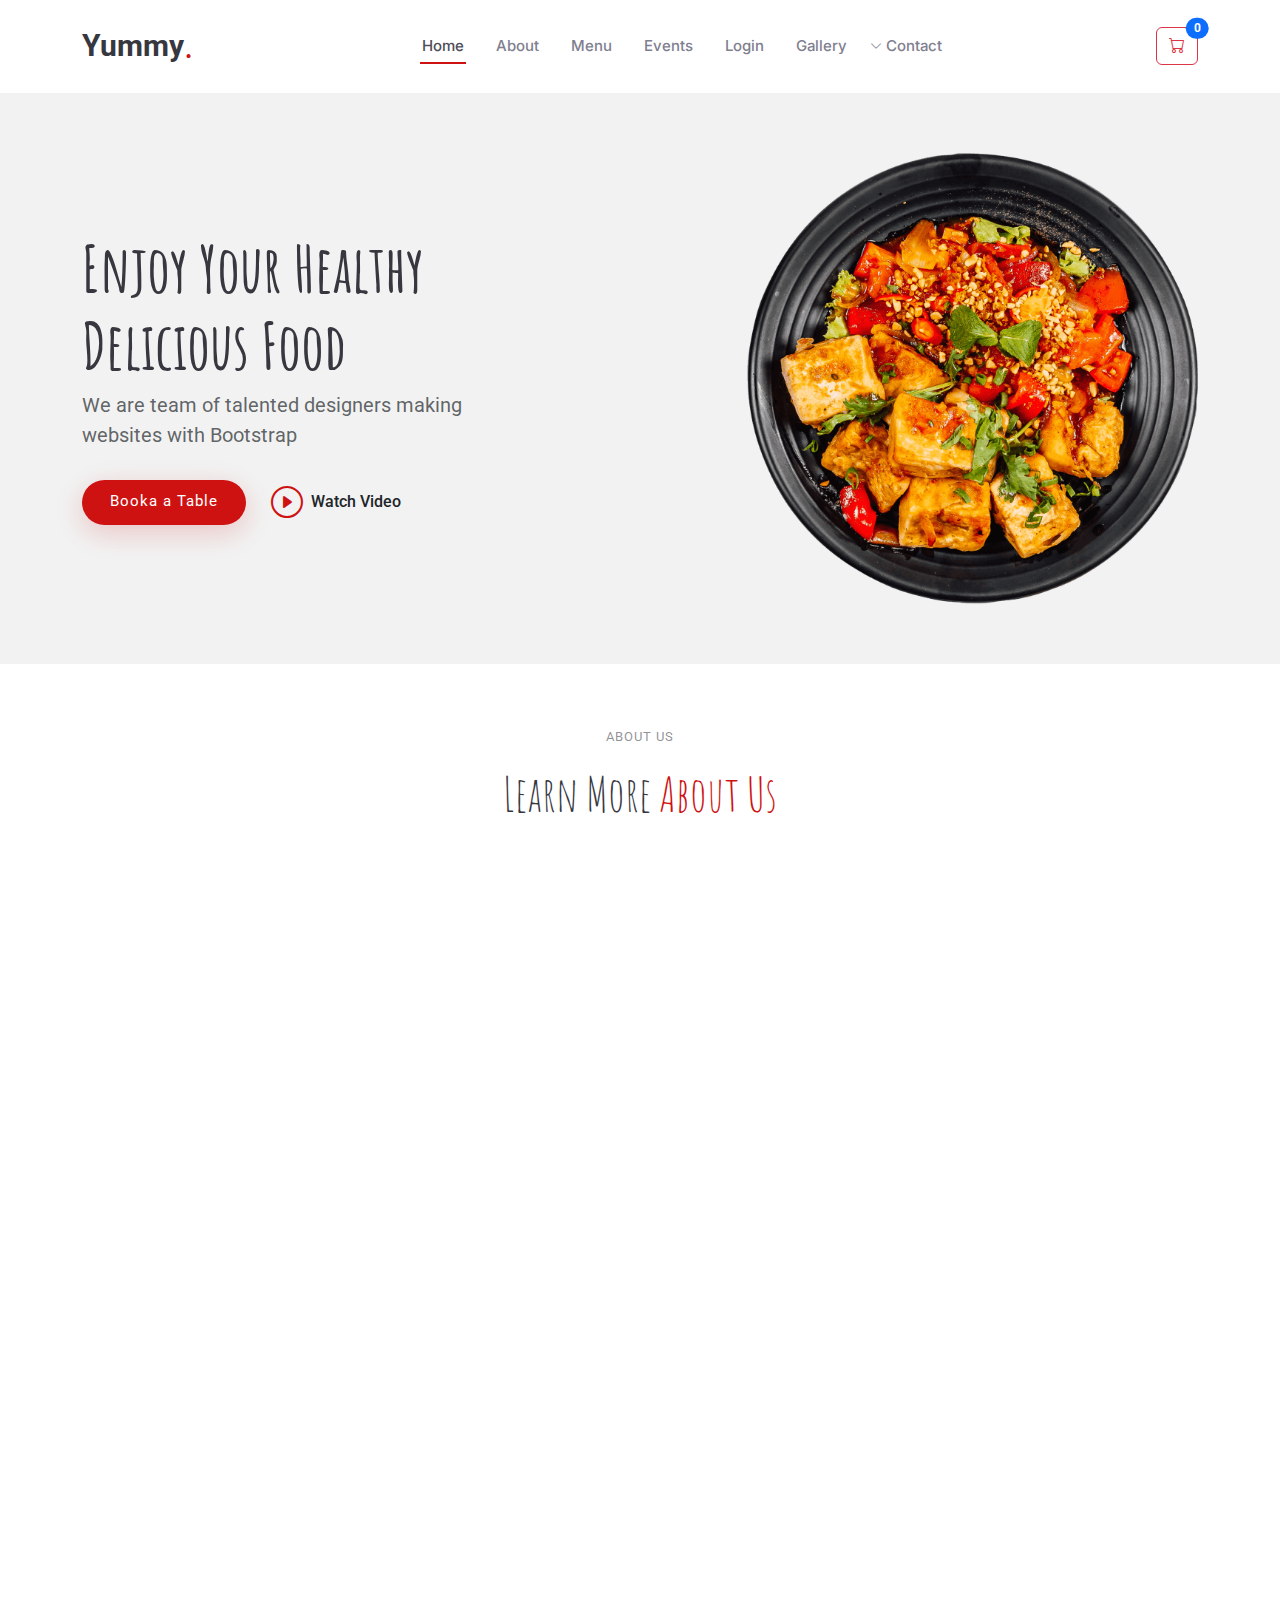
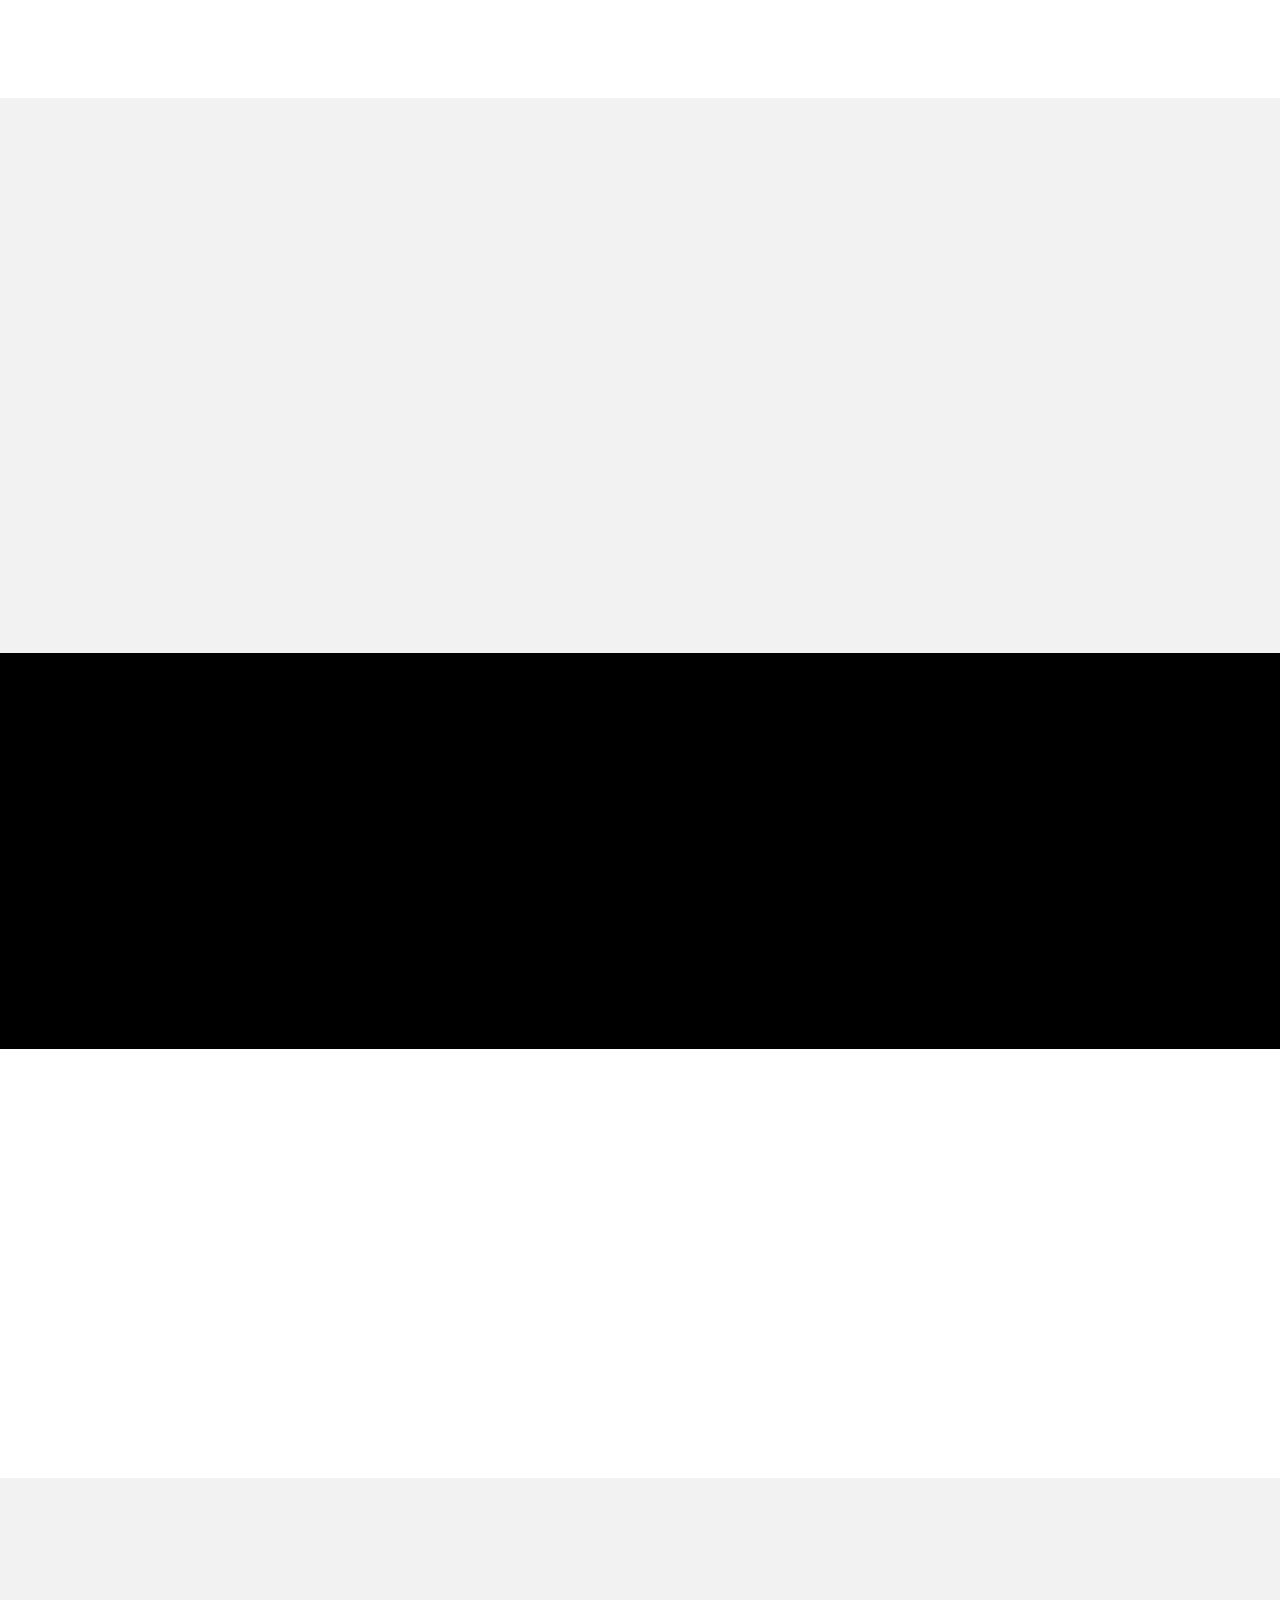
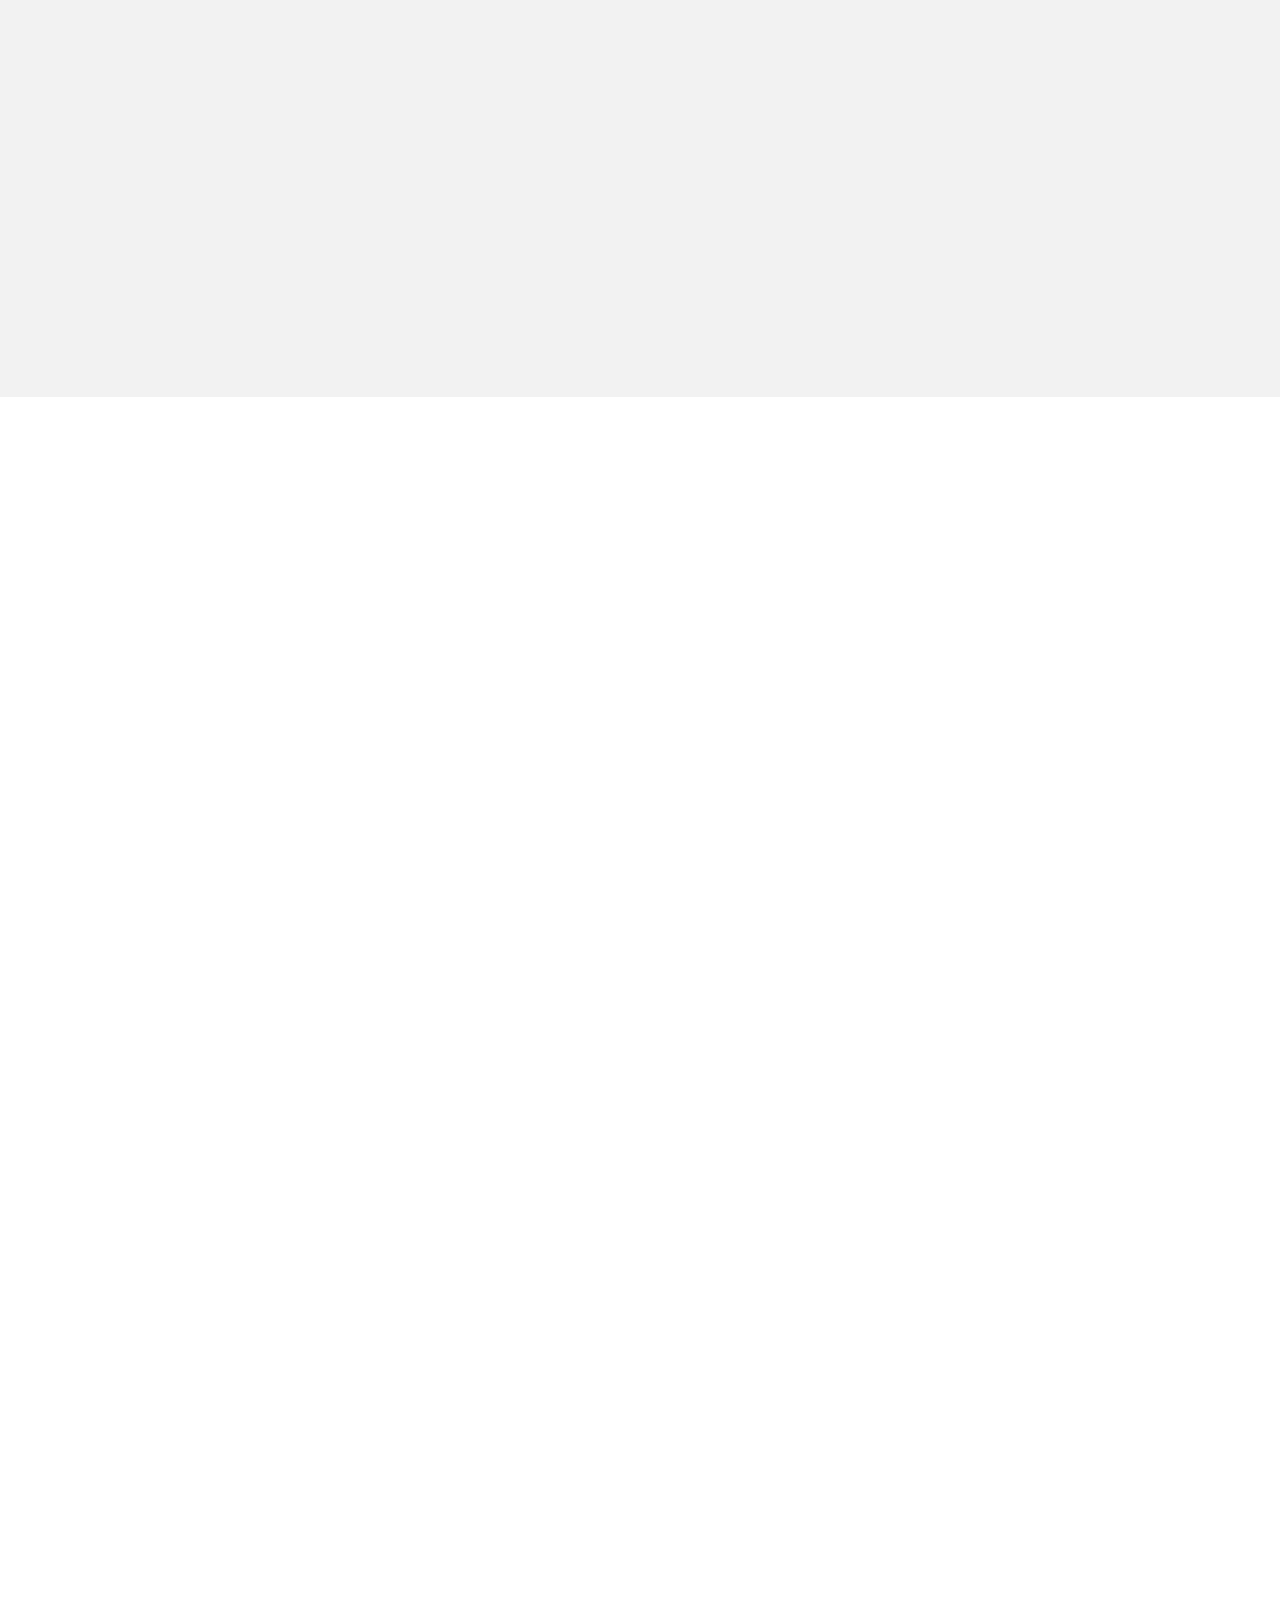
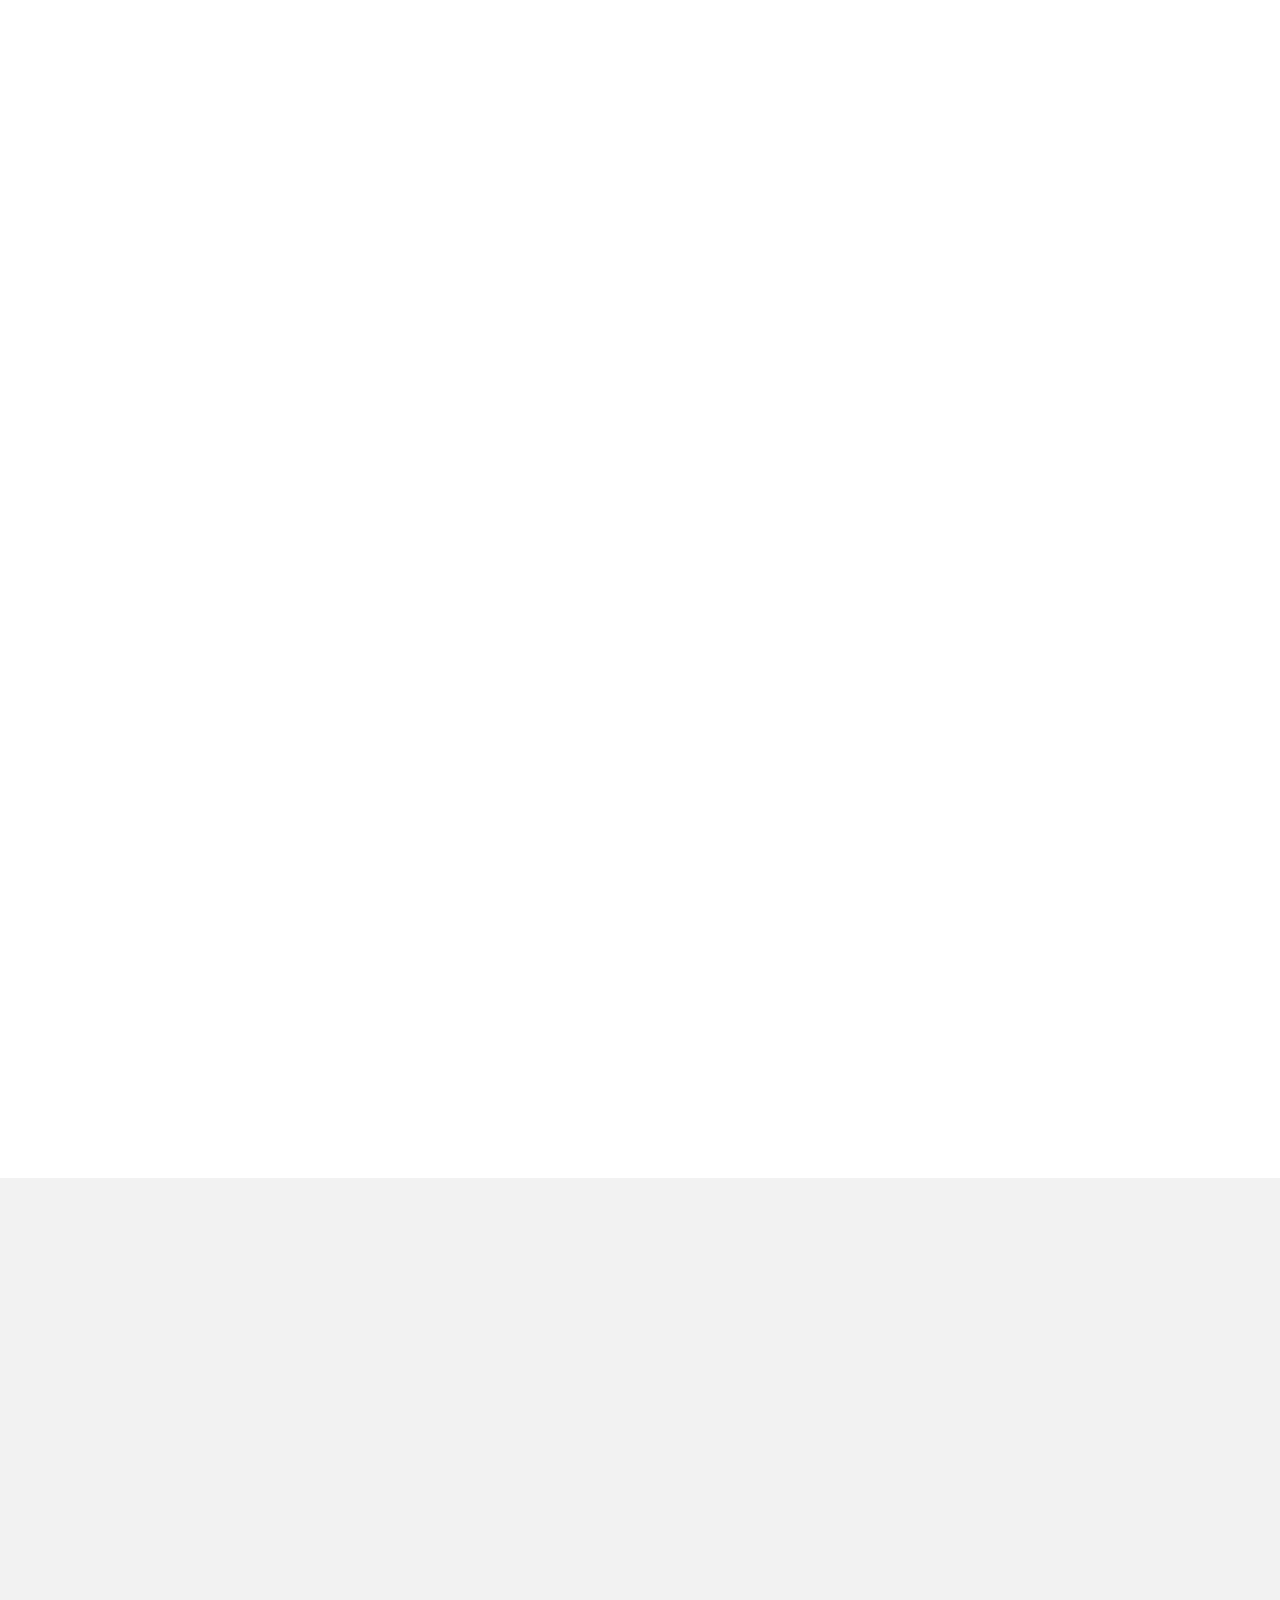
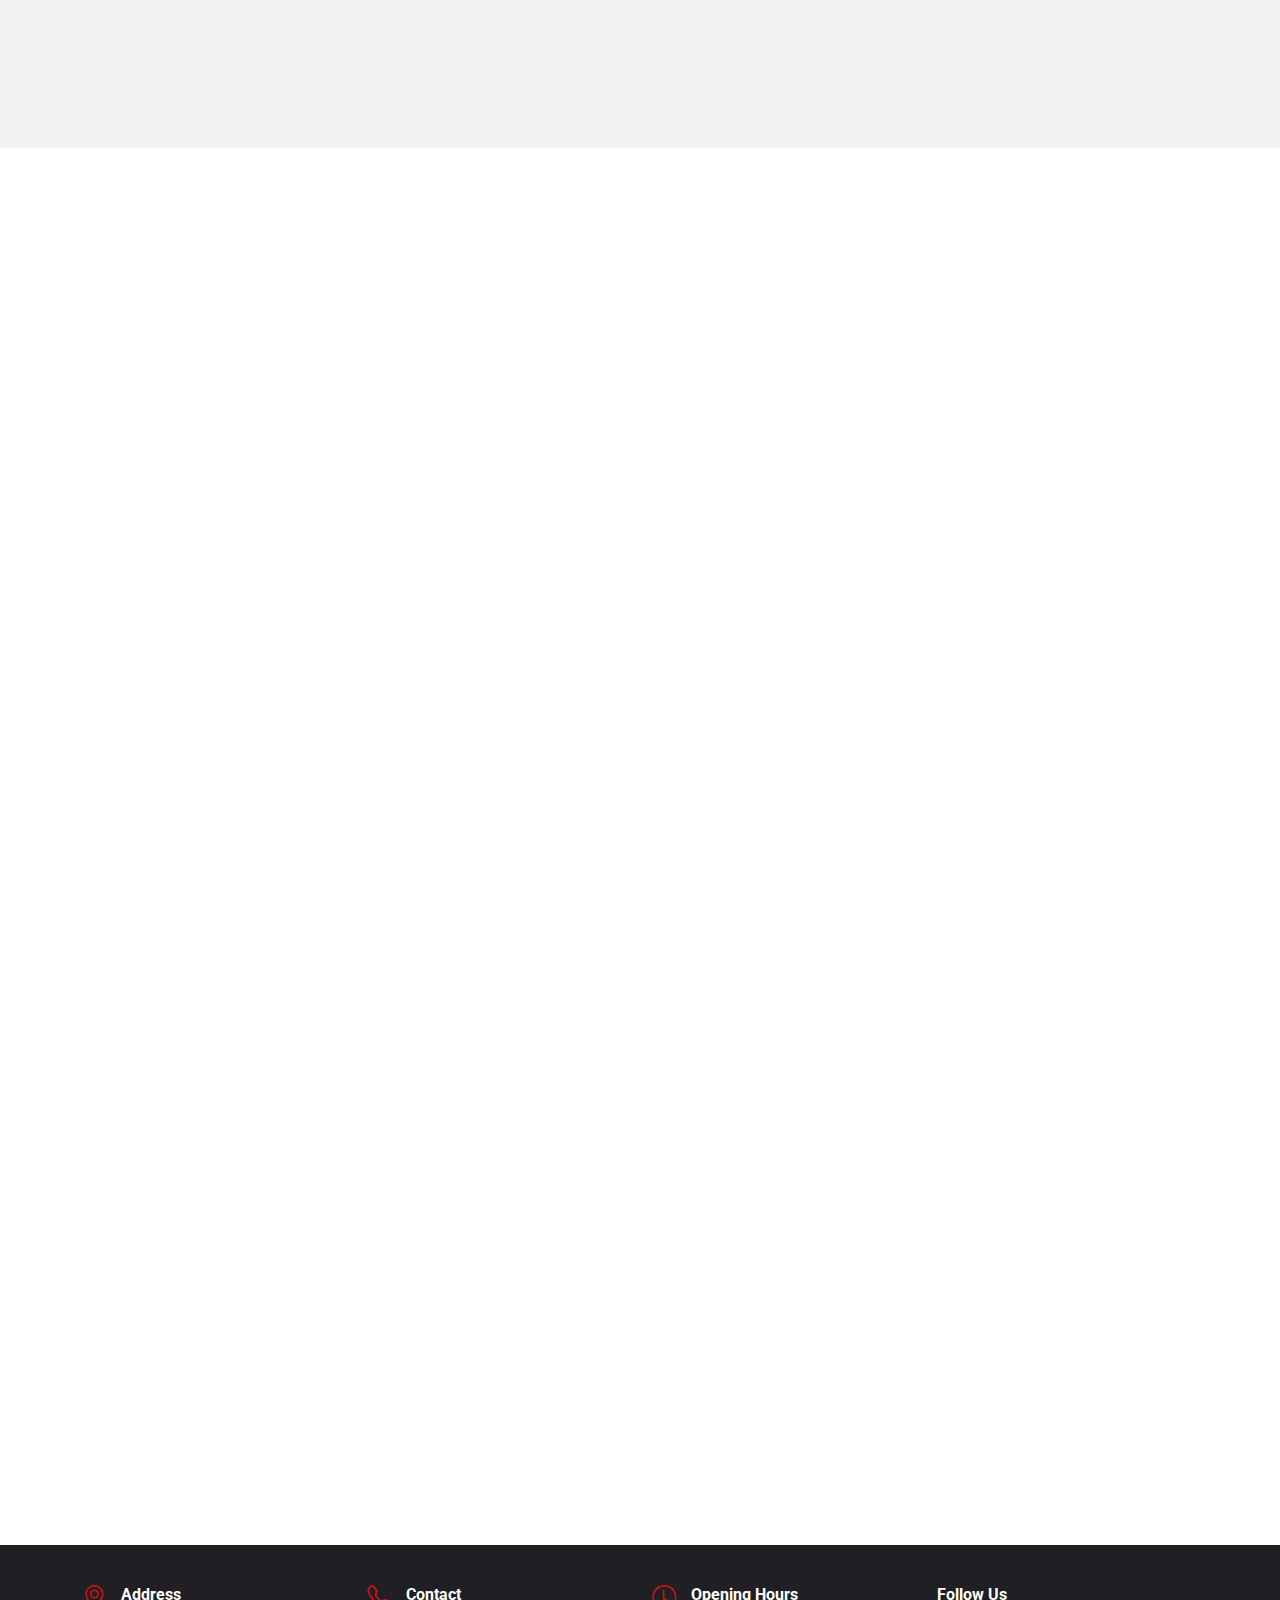
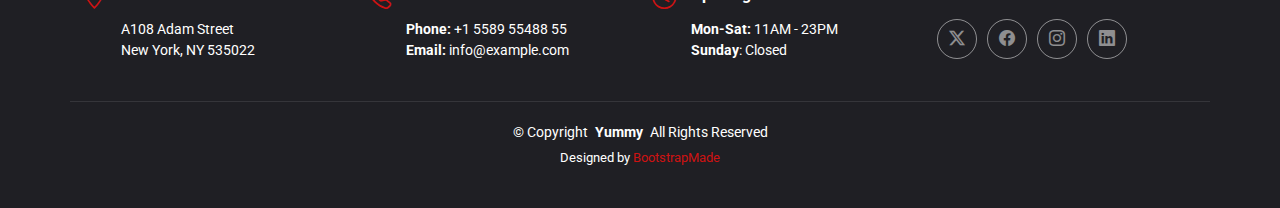
<file: index.html>
<!DOCTYPE html>
<html lang="en">

<head>
  <meta charset="utf-8">
  <meta content="width=device-width, initial-scale=1.0" name="viewport">
  <title>Index - Yummy Bootstrap Template</title>
  <meta content="" name="description">
  <meta content="" name="keywords">

  <!-- Favicons -->
  <link href="assets/img/favicon.png" rel="icon">
  <link href="assets/img/apple-touch-icon.png" rel="apple-touch-icon">

  <!-- Fonts -->
  <link href="https://fonts.googleapis.com" rel="preconnect">
  <link href="https://fonts.gstatic.com" rel="preconnect" crossorigin>
  <link
    href="https://fonts.googleapis.com/css2?family=Roboto:ital,wght@0,100;0,300;0,400;0,500;0,700;0,900;1,100;1,300;1,400;1,500;1,700;1,900&family=Inter:wght@100;200;300;400;500;600;700;800;900&family=Amatic+SC:wght@400;700&display=swap"
    rel="stylesheet">

  <!-- Vendor CSS Files -->
  <link href="assets/vendor/bootstrap/css/bootstrap.min.css" rel="stylesheet">
  <link href="assets/vendor/bootstrap-icons/bootstrap-icons.css" rel="stylesheet">
  <link href="assets/vendor/aos/aos.css" rel="stylesheet">
  <link href="assets/vendor/glightbox/css/glightbox.min.css" rel="stylesheet">
  <link href="assets/vendor/swiper/swiper-bundle.min.css" rel="stylesheet">

  <!-- Main CSS File -->
  <link href="assets/css/main.css" rel="stylesheet">

  <!-- =======================================================
  * Template Name: Yummy
  * Template URL: https://bootstrapmade.com/yummy-bootstrap-restaurant-website-template/
  * Updated: Jun 14 2024 with Bootstrap v5.3.3
  * Author: BootstrapMade.com
  * License: https://bootstrapmade.com/license/
  ======================================================== -->
</head>

<body class="index-page">

  <header id="header" class="header d-flex align-items-center sticky-top">
    <div class="container position-relative d-flex align-items-center justify-content-between">

      <a href="index.html" class="logo d-flex align-items-center me-auto me-xl-0">
        <!-- Uncomment the line below if you also wish to use an image logo -->
        <!-- <img src="assets/img/logo.png" alt=""> -->
        <h1 class="sitename">Yummy</h1>
        <span>.</span>
      </a>

      <nav id="navmenu" class="navmenu">
        <ul>
          <li><a href="#hero" class="active">Home<br></a></li>
          <li><a href="#about">About</a></li>
          <li><a href="#menu">Menu</a></li>
          <li><a href="#events">Events</a></li>
          <li><a id="log" href="/login.ktml">Login</a></li>
          <li><a href="#gallery">Gallery</a></li>
        
          <ul>
            <li class="dropdown"><a href="#"><span></span> <i
                  class="bi bi-chevron-down toggle-dropdown"></i></a>
            
            <li><a href="#contact">Contact</a></li>
          </ul>
        <i class="mobile-nav-toggle d-xl-none bi bi-list"></i>
      </nav>

      <a href="./Cart1.html"  class="btn btn-outline-danger position-relative">
        <i class="bi bi-cart"></i>
        <span id="total" class="position-absolute top-0 start-100 translate-middle badge rounded-pill bg-primary">
          0
        </span>
      </a>
    </div>
  </header>

  <main class="main">

    <!-- Hero Section -->
    <section id="hero" class="hero section">

      <div class="container">
        <div class="row gy-4 justify-content-center justify-content-lg-between">
          <div class="col-lg-5 order-2 order-lg-1 d-flex flex-column justify-content-center">
            <h1 data-aos="fade-up">Enjoy Your Healthy<br>Delicious Food</h1>
            <p data-aos="fade-up" data-aos-delay="100">We are team of talented designers making websites with Bootstrap
            </p>
            <div class="d-flex" data-aos="fade-up" data-aos-delay="200">
              <a href="#book-a-table" class="btn-get-started">Booka a Table</a>
              <a href="https://www.youtube.com/watch?v=LXb3EKWsInQ"
                class="glightbox btn-watch-video d-flex align-items-center"><i class="bi bi-play-circle"></i><span>Watch
                  Video</span></a>
            </div>
          </div>
          <div class="col-lg-5 order-1 order-lg-2 hero-img" data-aos="zoom-out">
            <img src="assets/img/hero-img.png" class="img-fluid animated" alt="">
          </div>
        </div>
      </div>

    </section><!-- /Hero Section -->

    <!-- About Section -->
    <section id="about" class="about section">

      <!-- Section Title -->
      <div class="container section-title" data-aos="fade-up">
        <h2>About Us<br></h2>
        <p><span>Learn More</span> <span class="description-title">About Us</span></p>
      </div><!-- End Section Title -->

      <div class="container">

        <div class="row gy-4">
          <div class="col-lg-7" data-aos="fade-up" data-aos-delay="100">
            <img src="assets/img/about.jpg" class="img-fluid mb-4" alt="">
            <div class="book-a-table">
              <h3>Book a Table</h3>
              <p>+1 5589 55488 55</p>
            </div>
          </div>
          <div class="col-lg-5" data-aos="fade-up" data-aos-delay="250">
            <div class="content ps-0 ps-lg-5">
              <p class="fst-italic">
                Lorem ipsum dolor sit amet, consectetur adipiscing elit, sed do eiusmod tempor incididunt ut labore et
                dolore
                magna aliqua.
              </p>
              <ul>
                <li><i class="bi bi-check-circle-fill"></i> <span>Ullamco laboris nisi ut aliquip ex ea commodo
                    consequat.</span></li>
                <li><i class="bi bi-check-circle-fill"></i> <span>Duis aute irure dolor in reprehenderit in voluptate
                    velit.</span></li>
                <li><i class="bi bi-check-circle-fill"></i> <span>Ullamco laboris nisi ut aliquip ex ea commodo
                    consequat. Duis aute irure dolor in reprehenderit in voluptate trideta storacalaperda mastiro dolore
                    eu fugiat nulla pariatur.</span></li>
              </ul>
              <p>
                Ullamco laboris nisi ut aliquip ex ea commodo consequat. Duis aute irure dolor in reprehenderit in
                voluptate
                velit esse cillum dolore eu fugiat nulla pariatur. Excepteur sint occaecat cupidatat non proident
              </p>

              <div class="position-relative mt-4">
                <img src="assets/img/about-2.jpg" class="img-fluid" alt="">
                <a href="https://www.youtube.com/watch?v=LXb3EKWsInQ" class="glightbox play-btn"></a>
              </div>
            </div>
          </div>
        </div>

      </div>

    </section><!-- /About Section -->

    <!-- Why Us Section -->
    <section id="why-us" class="why-us section">

      <div class="container">

        <div class="row gy-4">

          <div class="col-lg-4" data-aos="fade-up" data-aos-delay="100">
            <div class="why-box">
              <h3>Why Choose Yummy</h3>
              <p>
                Lorem ipsum dolor sit amet, consectetur adipiscing elit, sed do eiusmod tempor incididunt ut labore et
                dolore magna aliqua. Duis aute irure dolor in reprehenderit
                Asperiores dolores sed et. Tenetur quia eos. Autem tempore quibusdam vel necessitatibus optio ad
                corporis.
              </p>
              <div class="text-center">
                <a href="#" class="more-btn"><span>Learn More</span> <i class="bi bi-chevron-right"></i></a>
              </div>
            </div>
          </div><!-- End Why Box -->

          <div class="col-lg-8 d-flex align-items-stretch">
            <div class="row gy-4" data-aos="fade-up" data-aos-delay="200">

              <div class="col-xl-4">
                <div class="icon-box d-flex flex-column justify-content-center align-items-center">
                  <i class="bi bi-clipboard-data"></i>
                  <h4>Corporis voluptates officia eiusmod</h4>
                  <p>Consequuntur sunt aut quasi enim aliquam quae harum pariatur laboris nisi ut aliquip</p>
                </div>
              </div><!-- End Icon Box -->

              <div class="col-xl-4" data-aos="fade-up" data-aos-delay="300">
                <div class="icon-box d-flex flex-column justify-content-center align-items-center">
                  <i class="bi bi-gem"></i>
                  <h4>Ullamco laboris ladore lore pan</h4>
                  <p>Excepteur sint occaecat cupidatat non proident, sunt in culpa qui officia deserunt</p>
                </div>
              </div><!-- End Icon Box -->

              <div class="col-xl-4" data-aos="fade-up" data-aos-delay="400">
                <div class="icon-box d-flex flex-column justify-content-center align-items-center">
                  <i class="bi bi-inboxes"></i>
                  <h4>Labore consequatur incidid dolore</h4>
                  <p>Aut suscipit aut cum nemo deleniti aut omnis. Doloribus ut maiores omnis facere</p>
                </div>
              </div><!-- End Icon Box -->

            </div>
          </div>

        </div>

      </div>

    </section><!-- /Why Us Section -->

    <!-- Stats Section -->
    <section id="stats" class="stats section">

      <img src="assets/img/stats-bg.jpg" alt="" data-aos="fade-in">

      <div class="container position-relative" data-aos="fade-up" data-aos-delay="100">

        <div class="row gy-4">

          <div class="col-lg-3 col-md-6">
            <div class="stats-item text-center w-100 h-100">
              <span data-purecounter-start="0" data-purecounter-end="232" data-purecounter-duration="1"
                class="purecounter"></span>
              <p>Clients</p>
            </div>
          </div><!-- End Stats Item -->

          <div class="col-lg-3 col-md-6">
            <div class="stats-item text-center w-100 h-100">
              <span data-purecounter-start="0" data-purecounter-end="521" data-purecounter-duration="1"
                class="purecounter"></span>
              <p>Projects</p>
            </div>
          </div><!-- End Stats Item -->

          <div class="col-lg-3 col-md-6">
            <div class="stats-item text-center w-100 h-100">
              <span data-purecounter-start="0" data-purecounter-end="1453" data-purecounter-duration="1"
                class="purecounter"></span>
              <p>Hours Of Support</p>
            </div>
          </div><!-- End Stats Item -->

          <div class="col-lg-3 col-md-6">
            <div class="stats-item text-center w-100 h-100">
              <span data-purecounter-start="0" data-purecounter-end="32" data-purecounter-duration="1"
                class="purecounter"></span>
              <p>Workers</p>
            </div>
          </div><!-- End Stats Item -->

        </div>

      </div>

    </section><!-- /Stats Section -->

    <!-- Menu Section -->
    <section id="menu" class="menu section">

      <!-- Section Title -->
      <div class="container section-title" data-aos="fade-up">
        <h2>Our Menu</h2>
        <p><span>Check Our</span> <span class="description-title">Yummy Menu</span></p>
      </div><!-- End Section Title -->

      <div class="container">

        <ul class="nav nav-tabs d-flex justify-content-center" data-aos="fade-up" data-aos-delay="100">

          <li class="nav-item">
            <a class="nav-link active show" data-bs-toggle="tab" data-bs-target="#menu-starters">
              <h4>Starters</h4>
            </a>
          </li><!-- End tab nav item -->

        </ul>

        <div class="tab-content" data-aos="fade-up" data-aos-delay="200">

          <div class="tab-pane fade active show" id="menu-starters">

            <div class="tab-header text-center">
              <p>Menu</p>
              <h3>Starters</h3>
            </div>

            <div id="foods" class="row gy-5">

              <!-- Menu Item -->

            </div>
          </div><!-- End Starter Menu Content -->

        </div>

      </div>

    </section><!-- /Menu Section -->

    <!-- Testimonials Section -->
    <section id="testimonials" class="testimonials section">

      <!-- Section Title -->
      <div class="container section-title" data-aos="fade-up">
        <h2>TESTIMONIALS</h2>
        <p>What Are They <span class="description-title">Saying About Us</span></p>
      </div><!-- End Section Title -->

      <div class="container" data-aos="fade-up" data-aos-delay="100">

        <div class="swiper init-swiper">
          <script type="application/json" class="swiper-config">
            {
              "loop": true,
              "speed": 600,
              "autoplay": {
                "delay": 5000
              },
              "slidesPerView": "auto",
              "pagination": {
                "el": ".swiper-pagination",
                "type": "bullets",
                "clickable": true
              }
            }
          </script>
          <div class="swiper-wrapper">

            <div class="swiper-slide">
              <div class="testimonial-item">
                <div class="row gy-4 justify-content-center">
                  <div class="col-lg-6">
                    <div class="testimonial-content">
                      <p>
                        <i class="bi bi-quote quote-icon-left"></i>
                        <span>Proin iaculis purus consequat sem cure digni ssim donec porttitora entum suscipit rhoncus.
                          Accusantium quam, ultricies eget id, aliquam eget nibh et. Maecen aliquam, risus at
                          semper.</span>
                        <i class="bi bi-quote quote-icon-right"></i>
                      </p>
                      <h3>Saul Goodman</h3>
                      <h4>Ceo &amp; Founder</h4>
                      <div class="stars">
                        <i class="bi bi-star-fill"></i><i class="bi bi-star-fill"></i><i class="bi bi-star-fill"></i><i
                          class="bi bi-star-fill"></i><i class="bi bi-star-fill"></i>
                      </div>
                    </div>
                  </div>
                  <div class="col-lg-2 text-center">
                    <img src="assets/img/testimonials/testimonials-1.jpg" class="img-fluid testimonial-img" alt="">
                  </div>
                </div>
              </div>
            </div><!-- End testimonial item -->

            <div class="swiper-slide">
              <div class="testimonial-item">
                <div class="row gy-4 justify-content-center">
                  <div class="col-lg-6">
                    <div class="testimonial-content">
                      <p>
                        <i class="bi bi-quote quote-icon-left"></i>
                        <span>Export tempor illum tamen malis malis eram quae irure esse labore quem cillum quid cillum
                          eram malis quorum velit fore eram velit sunt aliqua noster fugiat irure amet legam anim
                          culpa.</span>
                        <i class="bi bi-quote quote-icon-right"></i>
                      </p>
                      <h3>Sara Wilsson</h3>
                      <h4>Designer</h4>
                      <div class="stars">
                        <i class="bi bi-star-fill"></i><i class="bi bi-star-fill"></i><i class="bi bi-star-fill"></i><i
                          class="bi bi-star-fill"></i><i class="bi bi-star-fill"></i>
                      </div>
                    </div>
                  </div>
                  <div class="col-lg-2 text-center">
                    <img src="assets/img/testimonials/testimonials-2.jpg" class="img-fluid testimonial-img" alt="">
                  </div>
                </div>
              </div>
            </div><!-- End testimonial item -->

            <div class="swiper-slide">
              <div class="testimonial-item">
                <div class="row gy-4 justify-content-center">
                  <div class="col-lg-6">
                    <div class="testimonial-content">
                      <p>
                        <i class="bi bi-quote quote-icon-left"></i>
                        <span>Enim nisi quem export duis labore cillum quae magna enim sint quorum nulla quem veniam
                          duis minim tempor labore quem eram duis noster aute amet eram fore quis sint minim.</span>
                        <i class="bi bi-quote quote-icon-right"></i>
                      </p>
                      <h3>Jena Karlis</h3>
                      <h4>Store Owner</h4>
                      <div class="stars">
                        <i class="bi bi-star-fill"></i><i class="bi bi-star-fill"></i><i class="bi bi-star-fill"></i><i
                          class="bi bi-star-fill"></i><i class="bi bi-star-fill"></i>
                      </div>
                    </div>
                  </div>
                  <div class="col-lg-2 text-center">
                    <img src="assets/img/testimonials/testimonials-3.jpg" class="img-fluid testimonial-img" alt="">
                  </div>
                </div>
              </div>
            </div><!-- End testimonial item -->

            <div class="swiper-slide">
              <div class="testimonial-item">
                <div class="row gy-4 justify-content-center">
                  <div class="col-lg-6">
                    <div class="testimonial-content">
                      <p>
                        <i class="bi bi-quote quote-icon-left"></i>
                        <span>Fugiat enim eram quae cillum dolore dolor amet nulla culpa multos export minim fugiat
                          minim velit minim dolor enim duis veniam ipsum anim magna sunt elit fore quem dolore labore
                          illum veniam.</span>
                        <i class="bi bi-quote quote-icon-right"></i>
                      </p>
                      <h3>John Larson</h3>
                      <h4>Entrepreneur</h4>
                      <div class="stars">
                        <i class="bi bi-star-fill"></i><i class="bi bi-star-fill"></i><i class="bi bi-star-fill"></i><i
                          class="bi bi-star-fill"></i><i class="bi bi-star-fill"></i>
                      </div>
                    </div>
                  </div>
                  <div class="col-lg-2 text-center">
                    <img src="assets/img/testimonials/testimonials-4.jpg" class="img-fluid testimonial-img" alt="">
                  </div>
                </div>
              </div>
            </div><!-- End testimonial item -->

          </div>
          <div class="swiper-pagination"></div>
        </div>

      </div>

    </section><!-- /Testimonials Section -->

    <!-- Events Section -->
    <section id="events" class="events section">

      <div class="container-fluid" data-aos="fade-up" data-aos-delay="100">

        <div class="swiper init-swiper">
          <script type="application/json" class="swiper-config">
            {
              "loop": true,
              "speed": 600,
              "autoplay": {
                "delay": 5000
              },
              "slidesPerView": "auto",
              "pagination": {
                "el": ".swiper-pagination",
                "type": "bullets",
                "clickable": true
              },
              "breakpoints": {
                "320": {
                  "slidesPerView": 1,
                  "spaceBetween": 40
                },
                "1200": {
                  "slidesPerView": 3,
                  "spaceBetween": 1
                }
              }
            }
          </script>
          <div class="swiper-wrapper">

            <div class="swiper-slide event-item d-flex flex-column justify-content-end"
              style="background-image: url(assets/img/events-1.jpg)">
              <h3>Custom Parties</h3>
              <div class="price align-self-start">$99</div>
              <p class="description">
                Quo corporis voluptas ea ad. Consectetur inventore sapiente ipsum voluptas eos omnis facere. Enim
                facilis veritatis id est rem repudiandae nulla expedita quas.
              </p>
            </div><!-- End Event item -->

            <div class="swiper-slide event-item d-flex flex-column justify-content-end"
              style="background-image: url(assets/img/events-2.jpg)">
              <h3>Private Parties</h3>
              <div class="price align-self-start">$289</div>
              <p class="description">
                In delectus sint qui et enim. Et ab repudiandae inventore quaerat doloribus. Facere nemo vero est ut
                dolores ea assumenda et. Delectus saepe accusamus aspernatur.
              </p>
            </div><!-- End Event item -->

            <div class="swiper-slide event-item d-flex flex-column justify-content-end"
              style="background-image: url(assets/img/events-3.jpg)">
              <h3>Birthday Parties</h3>
              <div class="price align-self-start">$499</div>
              <p class="description">
                Laborum aperiam atque omnis minus omnis est qui assumenda quos. Quis id sit quibusdam. Esse quisquam
                ducimus officia ipsum ut quibusdam maxime. Non enim perspiciatis.
              </p>
            </div><!-- End Event item -->

            <div class="swiper-slide event-item d-flex flex-column justify-content-end"
              style="background-image: url(assets/img/events-4.jpg)">
              <h3>Wedding Parties</h3>
              <div class="price align-self-start">$899</div>
              <p class="description">
                Laborum aperiam atque omnis minus omnis est qui assumenda quos. Quis id sit quibusdam. Esse quisquam
                ducimus officia ipsum ut quibusdam maxime. Non enim perspiciatis.
              </p>
            </div><!-- End Event item -->

          </div>
          <div class="swiper-pagination"></div>
        </div>

      </div>

    </section><!-- /Events Section -->

    <!-- Chefs Section -->
    <section id="chefs" class="chefs section">

      <!-- Section Title -->
      <div class="container section-title" data-aos="fade-up">
        <h2>chefs</h2>
        <p><span>Our</span> <span class="description-title">Proffesional Chefs<br></span></p>
      </div><!-- End Section Title -->

      <div class="container">

        <div class="row gy-4">

          <div class="col-lg-4 d-flex align-items-stretch" data-aos="fade-up" data-aos-delay="100">
            <div class="team-member">
              <div class="member-img">
                <img src="assets/img/chefs/chefs-1.jpg" class="img-fluid" alt="">
                <div class="social">
                  <a href=""><i class="bi bi-twitter-x"></i></a>
                  <a href=""><i class="bi bi-facebook"></i></a>
                  <a href=""><i class="bi bi-instagram"></i></a>
                  <a href=""><i class="bi bi-linkedin"></i></a>
                </div>
              </div>
              <div class="member-info">
                <h4>Walter White</h4>
                <span>Master Chef</span>
                <p>Velit aut quia fugit et et. Dolorum ea voluptate vel tempore tenetur ipsa quae aut. Ipsum
                  exercitationem iure minima enim corporis et voluptate.</p>
              </div>
            </div>
          </div><!-- End Chef Team Member -->

          <div class="col-lg-4 d-flex align-items-stretch" data-aos="fade-up" data-aos-delay="200">
            <div class="team-member">
              <div class="member-img">
                <img src="assets/img/chefs/chefs-2.jpg" class="img-fluid" alt="">
                <div class="social">
                  <a href=""><i class="bi bi-twitter-x"></i></a>
                  <a href=""><i class="bi bi-facebook"></i></a>
                  <a href=""><i class="bi bi-instagram"></i></a>
                  <a href=""><i class="bi bi-linkedin"></i></a>
                </div>
              </div>
              <div class="member-info">
                <h4>Sarah Jhonson</h4>
                <span>Patissier</span>
                <p>Quo esse repellendus quia id. Est eum et accusantium pariatur fugit nihil minima suscipit corporis.
                  Voluptate sed quas reiciendis animi neque sapiente.</p>
              </div>
            </div>
          </div><!-- End Chef Team Member -->

          <div class="col-lg-4 d-flex align-items-stretch" data-aos="fade-up" data-aos-delay="300">
            <div class="team-member">
              <div class="member-img">
                <img src="assets/img/chefs/chefs-3.jpg" class="img-fluid" alt="">
                <div class="social">
                  <a href=""><i class="bi bi-twitter-x"></i></a>
                  <a href=""><i class="bi bi-facebook"></i></a>
                  <a href=""><i class="bi bi-instagram"></i></a>
                  <a href=""><i class="bi bi-linkedin"></i></a>
                </div>
              </div>
              <div class="member-info">
                <h4>William Anderson</h4>
                <span>Cook</span>
                <p>Vero omnis enim consequatur. Voluptas consectetur unde qui molestiae deserunt. Voluptates enim aut
                  architecto porro aspernatur molestiae modi.</p>
              </div>
            </div>
          </div><!-- End Chef Team Member -->

        </div>

      </div>

    </section><!-- /Chefs Section -->

    <!-- Book A Table Section -->
    <section id="book-a-table" class="book-a-table section">

      <!-- Section Title -->
      <div class="container section-title" data-aos="fade-up">
        <h2>Book A Table</h2>
        <p><span>Book Your</span> <span class="description-title">Stay With Us<br></span></p>
      </div><!-- End Section Title -->

      <div class="container">

        <div class="row g-0" data-aos="fade-up" data-aos-delay="100">

          <div class="col-lg-4 reservation-img" style="background-image: url(assets/img/reservation.jpg);"></div>

          <div class="col-lg-8 d-flex align-items-center reservation-form-bg" data-aos="fade-up" data-aos-delay="200">
            <form action="forms/book-a-table.php" method="post" role="form" class="php-email-form">
              <div class="row gy-4">
                <div class="col-lg-4 col-md-6">
                  <input type="text" name="name" class="form-control" id="name" placeholder="Your Name" required="">
                </div>
                <div class="col-lg-4 col-md-6">
                  <input type="email" class="form-control" name="email" id="email" placeholder="Your Email" required="">
                </div>
                <div class="col-lg-4 col-md-6">
                  <input type="text" class="form-control" name="phone" id="phone" placeholder="Your Phone" required="">
                </div>
                <div class="col-lg-4 col-md-6">
                  <input type="date" name="date" class="form-control" id="date" placeholder="Date" required="">
                </div>
                <div class="col-lg-4 col-md-6">
                  <input type="time" class="form-control" name="time" id="time" placeholder="Time" required="">
                </div>
                <div class="col-lg-4 col-md-6">
                  <input type="number" class="form-control" name="people" id="people" placeholder="# of people"
                    required="">
                </div>
              </div>
              <div class="form-group mt-3">
                <textarea class="form-control" name="message" rows="5" placeholder="Message"></textarea>
              </div>
              <div class="mb-3">
                <div class="loading">Loading</div>
                <div class="error-message"></div>
                <div class="sent-message">Your booking request was sent. We will call back or send an Email to confirm
                  your reservation. Thank you!</div>
              </div>
              <div class="text-center"><button type="submit">Book a Table</button></div>
            </form>
          </div><!-- End Reservation Form -->

        </div>

      </div>

    </section><!-- /Book A Table Section -->

    <!-- Gallery Section -->
    <section id="gallery" class="gallery section">

      <!-- Section Title -->
      <div class="container section-title" data-aos="fade-up">
        <h2>Gallery</h2>
        <p><span>Check</span> <span class="description-title">Our Gallery</span></p>
      </div><!-- End Section Title -->

      <div class="container" data-aos="fade-up" data-aos-delay="100">

        <div class="swiper init-swiper">
          <script type="application/json" class="swiper-config">
            {
              "loop": true,
              "speed": 600,
              "autoplay": {
                "delay": 5000
              },
              "slidesPerView": "auto",
              "centeredSlides": true,
              "pagination": {
                "el": ".swiper-pagination",
                "type": "bullets",
                "clickable": true
              },
              "breakpoints": {
                "320": {
                  "slidesPerView": 1,
                  "spaceBetween": 0
                },
                "768": {
                  "slidesPerView": 3,
                  "spaceBetween": 20
                },
                "1200": {
                  "slidesPerView": 5,
                  "spaceBetween": 20
                }
              }
            }
          </script>
          <div class="swiper-wrapper align-items-center">
            <div class="swiper-slide"><a class="glightbox" data-gallery="images-gallery"
                href="assets/img/gallery/gallery-1.jpg"><img src="assets/img/gallery/gallery-1.jpg" class="img-fluid"
                  alt=""></a></div>
            <div class="swiper-slide"><a class="glightbox" data-gallery="images-gallery"
                href="assets/img/gallery/gallery-2.jpg"><img src="assets/img/gallery/gallery-2.jpg" class="img-fluid"
                  alt=""></a></div>
            <div class="swiper-slide"><a class="glightbox" data-gallery="images-gallery"
                href="assets/img/gallery/gallery-3.jpg"><img src="assets/img/gallery/gallery-3.jpg" class="img-fluid"
                  alt=""></a></div>
            <div class="swiper-slide"><a class="glightbox" data-gallery="images-gallery"
                href="assets/img/gallery/gallery-4.jpg"><img src="assets/img/gallery/gallery-4.jpg" class="img-fluid"
                  alt=""></a></div>
            <div class="swiper-slide"><a class="glightbox" data-gallery="images-gallery"
                href="assets/img/gallery/gallery-5.jpg"><img src="assets/img/gallery/gallery-5.jpg" class="img-fluid"
                  alt=""></a></div>
            <div class="swiper-slide"><a class="glightbox" data-gallery="images-gallery"
                href="assets/img/gallery/gallery-6.jpg"><img src="assets/img/gallery/gallery-6.jpg" class="img-fluid"
                  alt=""></a></div>
            <div class="swiper-slide"><a class="glightbox" data-gallery="images-gallery"
                href="assets/img/gallery/gallery-7.jpg"><img src="assets/img/gallery/gallery-7.jpg" class="img-fluid"
                  alt=""></a></div>
            <div class="swiper-slide"><a class="glightbox" data-gallery="images-gallery"
                href="assets/img/gallery/gallery-8.jpg"><img src="assets/img/gallery/gallery-8.jpg" class="img-fluid"
                  alt=""></a></div>
          </div>
          <div class="swiper-pagination"></div>
        </div>

      </div>

    </section><!-- /Gallery Section -->

    <!-- Contact Section -->
    <section id="contact" class="contact section">

      <!-- Section Title -->
      <div class="container section-title" data-aos="fade-up">
        <h2>Contact</h2>
        <p><span>Need Help?</span> <span class="description-title">Contact Us</span></p>
      </div><!-- End Section Title -->

      <div class="container" data-aos="fade-up" data-aos-delay="100">

        <div class="mb-5">
          <iframe style="width: 100%; height: 400px;"
            src="https://www.google.com/maps/embed?pb=!1m14!1m8!1m3!1d12097.433213460943!2d-74.0062269!3d40.7101282!3m2!1i1024!2i768!4f13.1!3m3!1m2!1s0x0%3A0xb89d1fe6bc499443!2sDowntown+Conference+Center!5e0!3m2!1smk!2sbg!4v1539943755621"
            frameborder="0" allowfullscreen=""></iframe>
        </div><!-- End Google Maps -->

        <div class="row gy-4">

          <div class="col-md-6">
            <div class="info-item d-flex align-items-center" data-aos="fade-up" data-aos-delay="200">
              <i class="icon bi bi-geo-alt flex-shrink-0"></i>
              <div>
                <h3>Address</h3>
                <p>A108 Adam Street, New York, NY 535022</p>
              </div>
            </div>
          </div><!-- End Info Item -->

          <div class="col-md-6">
            <div class="info-item d-flex align-items-center" data-aos="fade-up" data-aos-delay="300">
              <i class="icon bi bi-telephone flex-shrink-0"></i>
              <div>
                <h3>Call Us</h3>
                <p>+1 5589 55488 55</p>
              </div>
            </div>
          </div><!-- End Info Item -->

          <div class="col-md-6">
            <div class="info-item d-flex align-items-center" data-aos="fade-up" data-aos-delay="400">
              <i class="icon bi bi-envelope flex-shrink-0"></i>
              <div>
                <h3>Email Us</h3>
                <p>info@example.com</p>
              </div>
            </div>
          </div><!-- End Info Item -->

          <div class="col-md-6">
            <div class="info-item d-flex align-items-center" data-aos="fade-up" data-aos-delay="500">
              <i class="icon bi bi-clock flex-shrink-0"></i>
              <div>
                <h3>Opening Hours<br></h3>
                <p><strong>Mon-Sat:</strong> 11AM - 23PM; <strong>Sunday:</strong> Closed</p>
              </div>
            </div>
          </div><!-- End Info Item -->

        </div>

        <form action="forms/contact.php" method="post" class="php-email-form" data-aos="fade-up" data-aos-delay="600">
          <div class="row gy-4">

            <div class="col-md-6">
              <input type="text" name="name" class="form-control" placeholder="Your Name" required="">
            </div>

            <div class="col-md-6 ">
              <input type="email" class="form-control" name="email" placeholder="Your Email" required="">
            </div>

            <div class="col-md-12">
              <input type="text" class="form-control" name="subject" placeholder="Subject" required="">
            </div>

            <div class="col-md-12">
              <textarea class="form-control" name="message" rows="6" placeholder="Message" required=""></textarea>
            </div>

            <div class="col-md-12 text-center">
              <div class="loading">Loading</div>
              <div class="error-message"></div>
              <div class="sent-message">Your message has been sent. Thank you!</div>

              <button type="submit">Send Message</button>
            </div>

          </div>
        </form><!-- End Contact Form -->

      </div>

    </section><!-- /Contact Section -->

  </main>

  <footer id="footer" class="footer">

    <div class="container">
      <div class="row gy-3">
        <div class="col-lg-3 col-md-6 d-flex">
          <i class="bi bi-geo-alt icon"></i>
          <div class="address">
            <h4>Address</h4>
            <p>A108 Adam Street</p>
            <p>New York, NY 535022</p>
            <p></p>
          </div>

        </div>

        <div class="col-lg-3 col-md-6 d-flex">
          <i class="bi bi-telephone icon"></i>
          <div>
            <h4>Contact</h4>
            <p>
              <strong>Phone:</strong> <span>+1 5589 55488 55</span><br>
              <strong>Email:</strong> <span>info@example.com</span><br>
            </p>
          </div>
        </div>

        <div class="col-lg-3 col-md-6 d-flex">
          <i class="bi bi-clock icon"></i>
          <div>
            <h4>Opening Hours</h4>
            <p>
              <strong>Mon-Sat:</strong> <span>11AM - 23PM</span><br>
              <strong>Sunday</strong>: <span>Closed</span>
            </p>
          </div>
        </div>

        <div class="col-lg-3 col-md-6">
          <h4>Follow Us</h4>
          <div class="social-links d-flex">
            <a href="#" class="twitter"><i class="bi bi-twitter-x"></i></a>
            <a href="#" class="facebook"><i class="bi bi-facebook"></i></a>
            <a href="#" class="instagram"><i class="bi bi-instagram"></i></a>
            <a href="#" class="linkedin"><i class="bi bi-linkedin"></i></a>
          </div>
        </div>

      </div>
    </div>

    <div class="container copyright text-center mt-4">
      <p>© <span>Copyright</span> <strong class="px-1 sitename">Yummy</strong> <span>All Rights Reserved</span></p>
      <div class="credits">
        <!-- All the links in the footer should remain intact. -->
        <!-- You can delete the links only if you've purchased the pro version. -->
        <!-- Licensing information: https://bootstrapmade.com/license/ -->
        <!-- Purchase the pro version with working PHP/AJAX contact form: [buy-url] -->
        Designed by <a href="https://bootstrapmade.com/">BootstrapMade</a>
      </div>
    </div>

  </footer>

  <!-- Scroll Top -->
  <a href="#" id="scroll-top" class="scroll-top d-flex align-items-center justify-content-center"><i
      class="bi bi-arrow-up-short"></i></a>

  <!-- Preloader -->
  <div id="preloader"></div>

  <!-- Vendor JS Files -->
  <script src="assets/vendor/bootstrap/js/bootstrap.bundle.min.js"></script>
  <script src="assets/vendor/php-email-form/validate.js"></script>
  <script src="assets/vendor/aos/aos.js"></script>
  <script src="assets/vendor/glightbox/js/glightbox.min.js"></script>
  <script src="assets/vendor/purecounter/purecounter_vanilla.js"></script>
  <script src="assets/vendor/swiper/swiper-bundle.min.js"></script>

  <!-- Main JS File -->
  <script src="assets/js/main.js"></script>
  <script src="./jquery.min.js"></script>
  <script src="./script.js"></script>

</body>

</html>
</file>
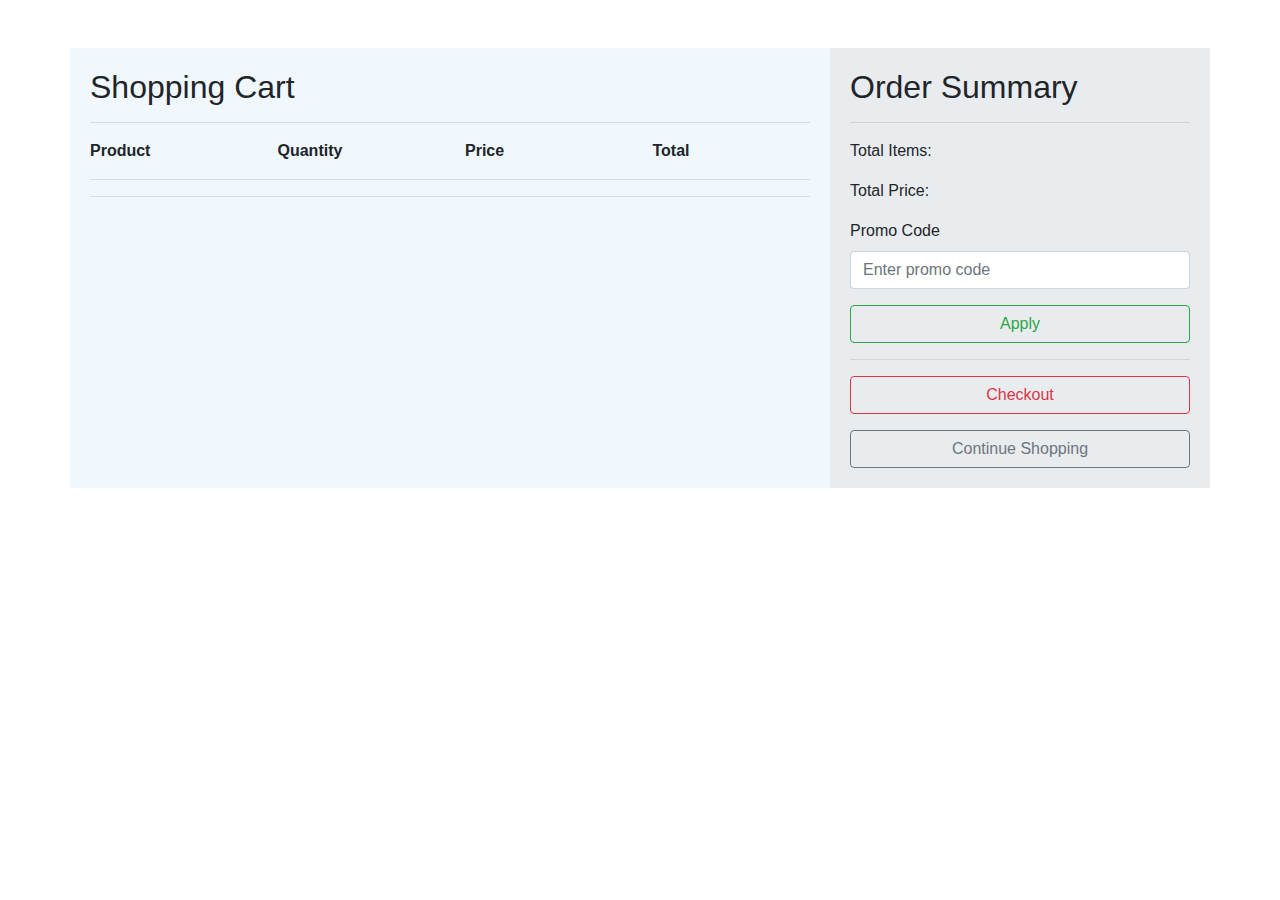
<file: Cart1.html>
<!DOCTYPE html>
<html lang="en">
<head>
    <meta charset="UTF-8">
    <meta name="viewport" content="width=device-width, initial-scale=1.0">
    <title>Cart Page</title>
    <!-- Bootstrap CSS -->
    <link href="https://maxcdn.bootstrapcdn.com/bootstrap/4.5.2/css/bootstrap.min.css" rel="stylesheet">
    <style>
        .shopping-cart {
            background-color: #f0f8fd;
            padding: 20px;
        }
        .order-summary {
            background-color: #e9ecef;
            padding: 20px;
        }
        .quantity {
            display: flex;
            align-items: center;
        }
        .quantity button {
            width: 30px;
            height: 30px;
        }
        .quantity input {
            width: 50px;
            text-align: center;
        }
        .food-img{
            width: 10rem;
        }
    </style>
</head>
<body>

<div class="container mt-5">
    <div class="row">
        <!-- Shopping Cart -->
        <div class="col-md-8 shopping-cart">
            <h2>Shopping Cart</h2>
            <hr>
            <div class="row">
                <div class="col-md-3"><strong>Product</strong></div>
                <div class="col-md-3"><strong>Quantity</strong></div>
                <div class="col-md-3"><strong>Price</strong></div>
                <div class="col-md-3"><strong>Total</strong></div>
            </div>
            <hr>
            <!-- Cart Item 1 -->
            <div id="cart">
                
            </div>
            <hr>

            
        </div>
        <!-- Order Summary -->
        <div class="col-md-4 order-summary">
            <h2>Order Summary</h2>
            <hr>
            <p>Total Items: <span id="totalitem" class="float-right"></span></p>
            <p>Total Price: <span id="totalprice" class="float-right"></span></p>
            <form>
                <div class="form-group">
                    <label for="promo-code">Promo Code</label>
                    <input type="text" class="form-control" id="promo-code" placeholder="Enter promo code">
                </div>
                <button type="button" class="btn btn-outline-success btn-block mb-3">Apply</button>
            </form>
            <hr>
            <button id="checkout" class="btn btn-outline-danger btn-block">Checkout</button>
            <button class="btn btn-outline-secondary btn-block mt-3">Continue Shopping</button>
        </div>
    </div>
</div>

<!-- Bootstrap JS and dependencies -->

<script>
    // JavaScript for quantity buttons
    document.querySelectorAll('.quantity button').forEach(button => {
        button.addEventListener('click', function () {
            let input = this.parentElement.querySelector('input');
            let value = parseInt(input.value);
            if (this.textContent === '-') {
                if (value > 1) {
                    input.value = value - 1;
                }
            } else {
                input.value = value + 1;
            }
        });
    });
</script>
<script src="https://js.paystack.co/v2/inline.js"></script>
<script src="./jquery.min.js"></script>
<script src="https://cdn.jsdelivr.net/npm/@popperjs/core@2.5.4/dist/umd/popper.min.js"></script>
<script src="https://maxcdn.bootstrapcdn.com/bootstrap/4.5.2/js/bootstrap.min.js"></script>
<script src="./cart.js"></script>
</body>
</html>
</file>
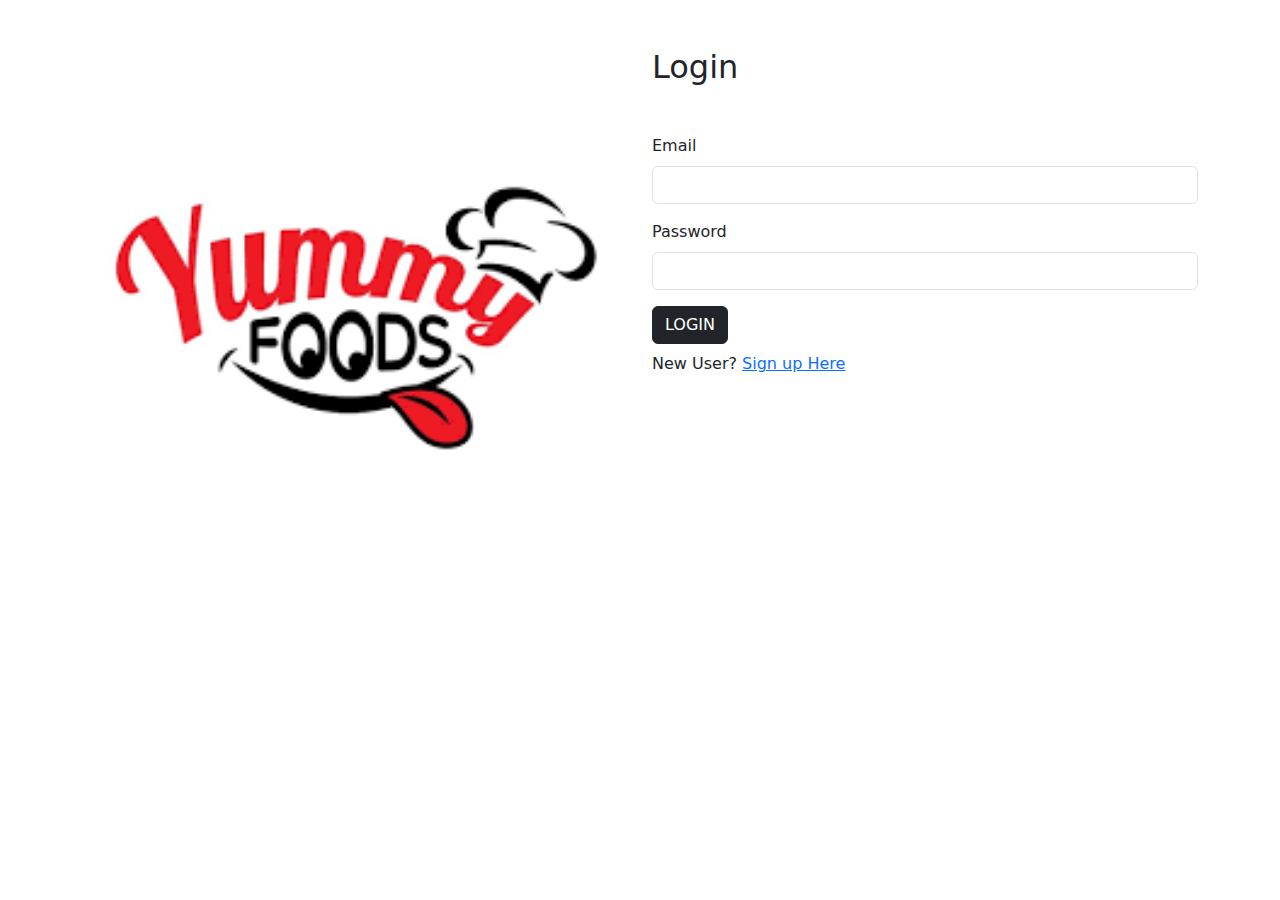
<file: login.html>
<!DOCTYPE html>
<html lang="en">

<head>
    <meta charset="UTF-8">
    <meta name="viewport" content="width=device-width, initial-scale=1.0">
    <title>Document</title>

    <link rel="stylesheet" href="./assets/vendor/bootstrap/css/bootstrap.min.css">
</head>
<body>

    <div class="container">
        <div class="row">

            <div class="col-md-6 my-5 d-md-block d-none">
                <img style="width:100%; height:60vh" class="img-fluid" src="./assets/img/images.png" alt="">
            </div>

            <div class="col-md-6 my-5 w-50 m-auto">
                <h2 class="mb-5">Login</h2>
                <form id="loginform">
                    <div class="my-3">
                        <label for="" class="form-label">Email</label>
                        <input name="email" type="email" class="form-control">
                    </div>
                   <div class="my-3">
                        <label for="" class="form-label">Password</label>
                        <input name="password" type="password" class="form-control">
                   </div>
    
                   <button class="btn btn-dark">LOGIN</button>
                </form>

                <p class="my-2">New User? <a href="./signup.html">Sign up Here</a></p>
            </div>
        </div>
    </div>


    <script src="./assets/vendor/bootstrap/js/bootstrap.bundle.js"></script>
    <script src="./jquery.min.js"></script>
    <script src="./script.js"></script>
</body>

</html>
</file>
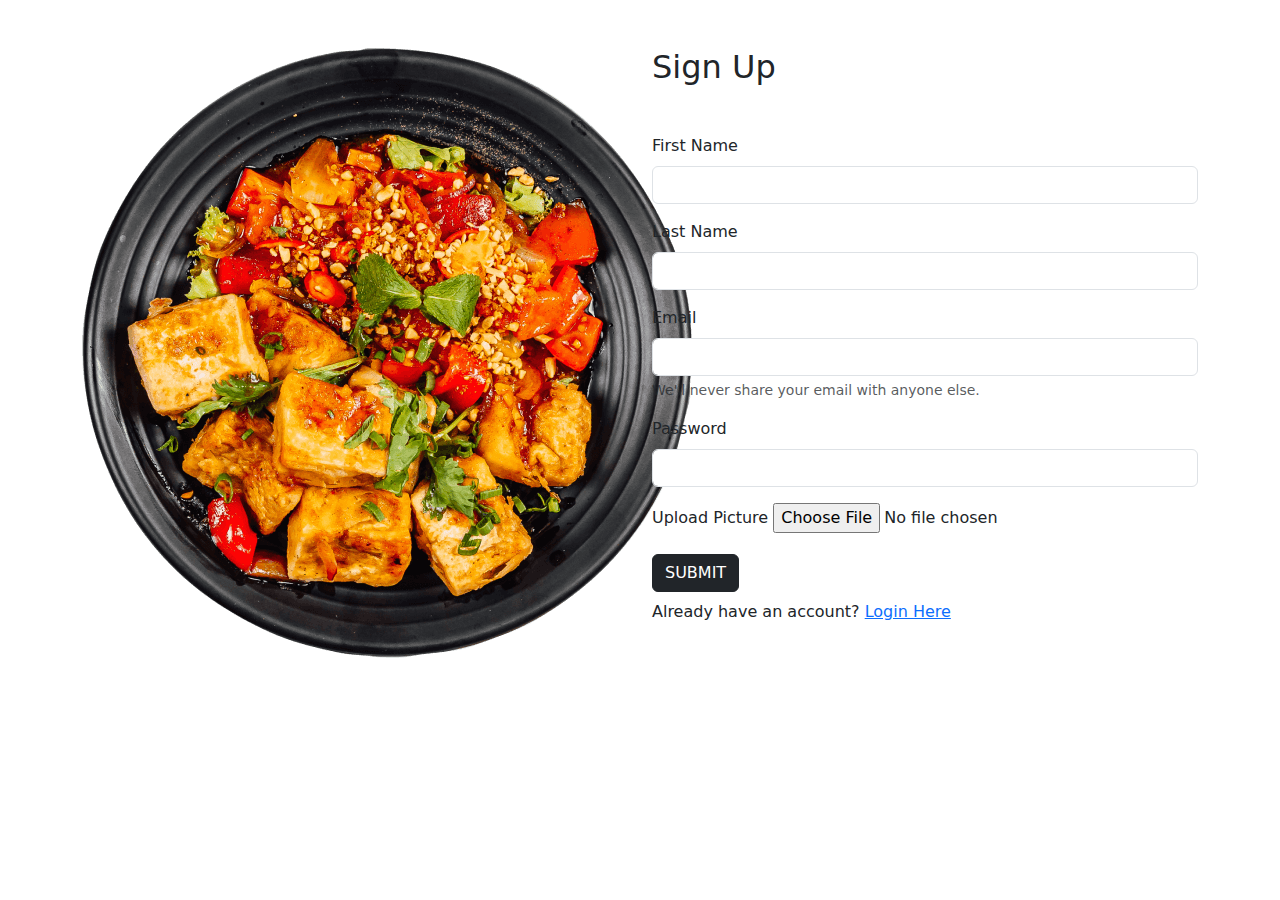
<file: signup.html>
<!DOCTYPE html>
<html lang="en">
<head>
    <meta charset="UTF-8">
    <meta name="viewport" content="width=device-width, initial-scale=1.0">
    <title>Document</title>
    <link rel="stylesheet" href="./assets/vendor/bootstrap/css/bootstrap.min.css">
</head>
<body>
    
    <div class="container">
        <div class="row">

            <!-- Sign up image -->
            <div class="col-md-6 my-5">
                <img src="./assets/img/hero-img.png" alt="">
            </div>
            
            <!-- Sign up form -->
            <div class="col-md-6 m-auto my-5 d-md-block d-none">
                <h2 class="mb-5">Sign Up</h2>
                <form id="signupform" enctype="multipart/form-data">
                    <div class="mb-3">
                        <label for="" class="form-label">First Name</label>
                        <input name="first_name" type="first-name" class="form-control">
                    </div>
                    <div class="mb-3">
                        <label for="" class="form-label">Last Name</label>
                        <input name="last_name" type="last-name" class="form-control">
                    </div>
                    <div class="mb-3">
                      <label for="" class="form-label">Email</label>
                      <input name="email" type="email" class="form-control" aria-describedby="emailHelp">
                      <div id="emailHelp" class="form-text">We'll never share your email with anyone else.</div>
                    </div>
                    <div class="mb-3">
                      <label for="" class="form-label">Password</label>
                      <input name="password" type="password" class="form-control">
                    </div>
                    <div class="mb-3">
                        <label for="" class="form-label">Upload Picture</label>
                        <input name="profile" type="file">
                    </div>
                    <button type="submit" class="btn btn-dark">SUBMIT</button>
                </form>
                <p class="my-2">Already have an account? <a href="./login.html">Login Here</a></p>
            </div>
        </div>
    </div>

    <script src="./assets/vendor/bootstrap/js/bootstrap.bundle.js"></script>
    <script src="./jquery.min.js"></script>
    <script src="./script.js"></script>
</body>
</html>
</file>
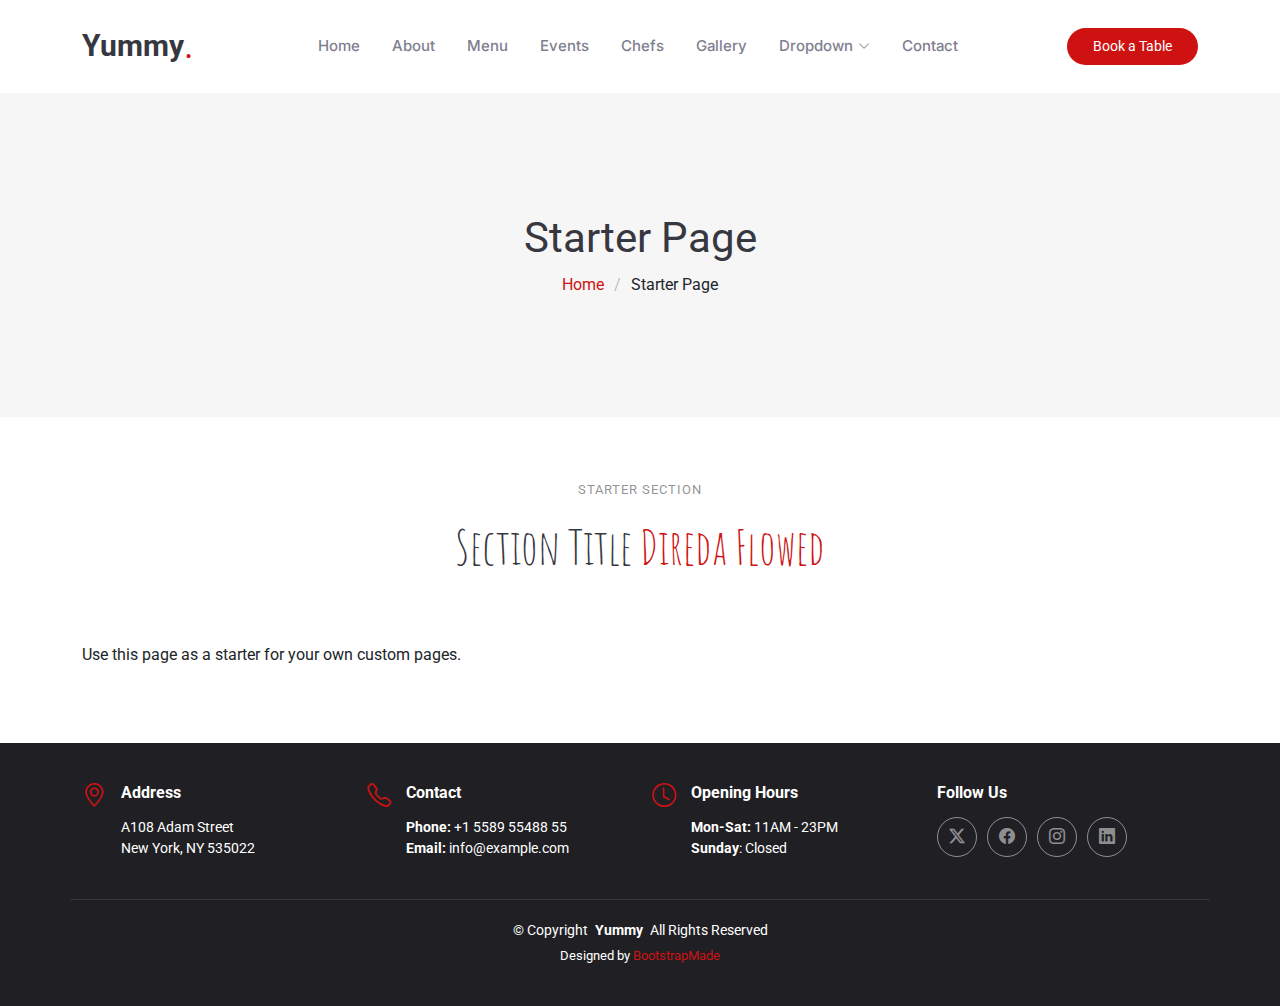
<file: starter-page.html>
<!DOCTYPE html>
<html lang="en">

<head>
  <meta charset="utf-8">
  <meta content="width=device-width, initial-scale=1.0" name="viewport">
  <title>Starter Page - Yummy Bootstrap Template</title>
  <meta content="" name="description">
  <meta content="" name="keywords">

  <!-- Favicons -->
  <link href="assets/img/favicon.png" rel="icon">
  <link href="assets/img/apple-touch-icon.png" rel="apple-touch-icon">

  <!-- Fonts -->
  <link href="https://fonts.googleapis.com" rel="preconnect">
  <link href="https://fonts.gstatic.com" rel="preconnect" crossorigin>
  <link href="https://fonts.googleapis.com/css2?family=Roboto:ital,wght@0,100;0,300;0,400;0,500;0,700;0,900;1,100;1,300;1,400;1,500;1,700;1,900&family=Inter:wght@100;200;300;400;500;600;700;800;900&family=Amatic+SC:wght@400;700&display=swap" rel="stylesheet">

  <!-- Vendor CSS Files -->
  <link href="assets/vendor/bootstrap/css/bootstrap.min.css" rel="stylesheet">
  <link href="assets/vendor/bootstrap-icons/bootstrap-icons.css" rel="stylesheet">
  <link href="assets/vendor/aos/aos.css" rel="stylesheet">
  <link href="assets/vendor/glightbox/css/glightbox.min.css" rel="stylesheet">
  <link href="assets/vendor/swiper/swiper-bundle.min.css" rel="stylesheet">

  <!-- Main CSS File -->
  <link href="assets/css/main.css" rel="stylesheet">

  <!-- =======================================================
  * Template Name: Yummy
  * Template URL: https://bootstrapmade.com/yummy-bootstrap-restaurant-website-template/
  * Updated: Jun 14 2024 with Bootstrap v5.3.3
  * Author: BootstrapMade.com
  * License: https://bootstrapmade.com/license/
  ======================================================== -->
</head>

<body class="starter-page-page">

  <header id="header" class="header d-flex align-items-center sticky-top">
    <div class="container position-relative d-flex align-items-center justify-content-between">

      <a href="index.html" class="logo d-flex align-items-center me-auto me-xl-0">
        <!-- Uncomment the line below if you also wish to use an image logo -->
        <!-- <img src="assets/img/logo.png" alt=""> -->
        <h1 class="sitename">Yummy</h1>
        <span>.</span>
      </a>

      <nav id="navmenu" class="navmenu">
        <ul>
          <li><a href="#hero">Home<br></a></li>
          <li><a href="#about">About</a></li>
          <li><a href="#menu">Menu</a></li>
          <li><a href="#events">Events</a></li>
          <li><a href="#chefs">Chefs</a></li>
          <li><a href="#gallery">Gallery</a></li>
          <li class="dropdown"><a href="#"><span>Dropdown</span> <i class="bi bi-chevron-down toggle-dropdown"></i></a>
            <ul>
              <li><a href="#">Dropdown 1</a></li>
              <li class="dropdown"><a href="#"><span>Deep Dropdown</span> <i class="bi bi-chevron-down toggle-dropdown"></i></a>
                <ul>
                  <li><a href="#">Deep Dropdown 1</a></li>
                  <li><a href="#">Deep Dropdown 2</a></li>
                  <li><a href="#">Deep Dropdown 3</a></li>
                  <li><a href="#">Deep Dropdown 4</a></li>
                  <li><a href="#">Deep Dropdown 5</a></li>
                </ul>
              </li>
              <li><a href="#">Dropdown 2</a></li>
              <li><a href="#">Dropdown 3</a></li>
              <li><a href="#">Dropdown 4</a></li>
            </ul>
          </li>
          <li><a href="#contact">Contact</a></li>
        </ul>
        <i class="mobile-nav-toggle d-xl-none bi bi-list"></i>
      </nav>

      <a class="btn-getstarted" href="index.html#book-a-table">Book a Table</a>

    </div>
  </header>

  <main class="main">

    <!-- Page Title -->
    <div class="page-title" data-aos="fade">
      <div class="container">
        <h1>Starter Page</h1>
        <nav class="breadcrumbs">
          <ol>
            <li><a href="index.html">Home</a></li>
            <li class="current">Starter Page</li>
          </ol>
        </nav>
      </div>
    </div><!-- End Page Title -->

    <!-- Starter Section Section -->
    <section id="starter-section" class="starter-section section">

      <!-- Section Title -->
      <div class="container section-title" data-aos="fade-up">
        <h2>Starter Section</h2>
        <p><span>Section Title</span> <span class="description-title">Direda Flowed</span></p>
      </div><!-- End Section Title -->

      <div class="container" data-aos="fade-up">
        <p>Use this page as a starter for your own custom pages.</p>
      </div>

    </section><!-- /Starter Section Section -->

  </main>

  <footer id="footer" class="footer">

    <div class="container">
      <div class="row gy-3">
        <div class="col-lg-3 col-md-6 d-flex">
          <i class="bi bi-geo-alt icon"></i>
          <div class="address">
            <h4>Address</h4>
            <p>A108 Adam Street</p>
            <p>New York, NY 535022</p>
            <p></p>
          </div>

        </div>

        <div class="col-lg-3 col-md-6 d-flex">
          <i class="bi bi-telephone icon"></i>
          <div>
            <h4>Contact</h4>
            <p>
              <strong>Phone:</strong> <span>+1 5589 55488 55</span><br>
              <strong>Email:</strong> <span>info@example.com</span><br>
            </p>
          </div>
        </div>

        <div class="col-lg-3 col-md-6 d-flex">
          <i class="bi bi-clock icon"></i>
          <div>
            <h4>Opening Hours</h4>
            <p>
              <strong>Mon-Sat:</strong> <span>11AM - 23PM</span><br>
              <strong>Sunday</strong>: <span>Closed</span>
            </p>
          </div>
        </div>

        <div class="col-lg-3 col-md-6">
          <h4>Follow Us</h4>
          <div class="social-links d-flex">
            <a href="#" class="twitter"><i class="bi bi-twitter-x"></i></a>
            <a href="#" class="facebook"><i class="bi bi-facebook"></i></a>
            <a href="#" class="instagram"><i class="bi bi-instagram"></i></a>
            <a href="#" class="linkedin"><i class="bi bi-linkedin"></i></a>
          </div>
        </div>

      </div>
    </div>

    <div class="container copyright text-center mt-4">
      <p>© <span>Copyright</span> <strong class="px-1 sitename">Yummy</strong> <span>All Rights Reserved</span></p>
      <div class="credits">
        <!-- All the links in the footer should remain intact. -->
        <!-- You can delete the links only if you've purchased the pro version. -->
        <!-- Licensing information: https://bootstrapmade.com/license/ -->
        <!-- Purchase the pro version with working PHP/AJAX contact form: [buy-url] -->
        Designed by <a href="https://bootstrapmade.com/">BootstrapMade</a>
      </div>
    </div>

  </footer>

  <!-- Scroll Top -->
  <a href="#" id="scroll-top" class="scroll-top d-flex align-items-center justify-content-center"><i class="bi bi-arrow-up-short"></i></a>

  <!-- Preloader -->
  <div id="preloader"></div>

  <!-- Vendor JS Files -->
  <script src="assets/vendor/bootstrap/js/bootstrap.bundle.min.js"></script>
  <script src="assets/vendor/php-email-form/validate.js"></script>
  <script src="assets/vendor/aos/aos.js"></script>
  <script src="assets/vendor/glightbox/js/glightbox.min.js"></script>
  <script src="assets/vendor/purecounter/purecounter_vanilla.js"></script>
  <script src="assets/vendor/swiper/swiper-bundle.min.js"></script>

  <!-- Main JS File -->
  <script src="assets/js/main.js"></script>

</body>

</html>
</file>
<file: assets/css/main.css>
/**
* Template Name: Yummy
* Template URL: https://bootstrapmade.com/yummy-bootstrap-restaurant-website-template/
* Updated: Jun 14 2024 with Bootstrap v5.3.3
* Author: BootstrapMade.com
* License: https://bootstrapmade.com/license/
*/

/*--------------------------------------------------------------
# Font & Color Variables
# Help: https://bootstrapmade.com/color-system/
--------------------------------------------------------------*/
/* Fonts */
:root {
  --default-font: "Roboto",  system-ui, -apple-system, "Segoe UI", Roboto, "Helvetica Neue", Arial, "Noto Sans", "Liberation Sans", sans-serif, "Apple Color Emoji", "Segoe UI Emoji", "Segoe UI Symbol", "Noto Color Emoji";
  --heading-font: "Amatic SC",  sans-serif;
  --nav-font: "Inter",  sans-serif;
}

/* Global Colors - The following color variables are used throughout the website. Updating them here will change the color scheme of the entire website */
:root { 
  --background-color: #ffffff; /* Background color for the entire website, including individual sections */
  --default-color: #212529; /* Default color used for the majority of the text content across the entire website */
  --heading-color: #37373f; /* Color for headings, subheadings and title throughout the website */
  --accent-color: #ce1212; /* Accent color that represents your brand on the website. It's used for buttons, links, and other elements that need to stand out */
  --contrast-color: #ffffff; /* The contrast color is used for elements when the background color is one of the heading, accent, or default colors. Its purpose is to ensure proper contrast and readability when placed over these more dominant colors */
}

/* Nav Menu Colors - The following color variables are used specifically for the navigation menu. They are separate from the global colors to allow for more customization options */
:root {
  --nav-color: #7f7f90;  /* The default color of the main navmenu links */
  --nav-hover-color: #ce1212; /* Applied to main navmenu links when they are hovered over or active */
  --nav-dropdown-background-color: #ffffff; /* Used as the background color for dropdown items that appear when hovering over primary navigation items */
  --nav-dropdown-color: #7f7f90; /* Used for navigation links of the dropdown items in the navigation menu. */
  --nav-dropdown-hover-color: #ce1212; /* Similar to --nav-hover-color, this color is applied to dropdown navigation links when they are hovered over. */
}

/* Template Custom Colors */
:root {
  --alt-background-color: #1f1f24;
}

/* Smooth scroll */
:root {
  scroll-behavior: smooth;
}

/*--------------------------------------------------------------
# General
--------------------------------------------------------------*/
body {
  color: var(--default-color);
  background-color: var(--background-color);
  font-family: var(--default-font);
}

a {
  color: var(--accent-color);
  text-decoration: none;
  transition: 0.3s;
}

a:hover {
  color: color-mix(in srgb, var(--accent-color), transparent 25%);
  text-decoration: none;
}

h1,
h2,
h3,
h4,
h5,
h6 {
  color: var(--heading-color);
  font-family: var(--heading-font);
}

/*--------------------------------------------------------------
# Global Header
--------------------------------------------------------------*/
.header {
  color: var(--default-color);
  background-color: var(--background-color);
  padding: 20px 0;
  transition: all 0.5s;
  z-index: 997;
}

.header .logo {
  line-height: 1;
}

.header .logo img {
  max-height: 36px;
  margin-right: 8px;
}

.header .logo h1 {
  font-size: 30px;
  margin: 0;
  font-weight: 700;
  color: var(--heading-color);
  font-family: var(--default-font);
}

.header .logo span {
  color: var(--accent-color);
  font-size: 36px;
}

.header .btn-getstarted,
.header .btn-getstarted:focus {
  color: var(--contrast-color);
  background: var(--accent-color);
  font-size: 14px;
  padding: 8px 26px;
  margin: 0;
  border-radius: 50px;
  transition: 0.3s;
}

.header .btn-getstarted:hover,
.header .btn-getstarted:focus:hover {
  color: var(--contrast-color);
  background: color-mix(in srgb, var(--accent-color), transparent 15%);
}

@media (max-width: 1200px) {
  .header .logo {
    order: 1;
  }

  .header .btn-getstarted {
    order: 2;
    margin: 0 15px 0 0;
    padding: 6px 20px;
  }

  .header .navmenu {
    order: 3;
  }
}

.scrolled .header {
  box-shadow: 0px 0 18px color-mix(in srgb, var(--default-color), transparent 85%);
}

/*--------------------------------------------------------------
# Navigation Menu
--------------------------------------------------------------*/
/* Desktop Navigation */
@media (min-width: 1200px) {
  .navmenu {
    padding: 0;
  }

  .navmenu ul {
    margin: 0;
    padding: 0;
    display: flex;
    list-style: none;
    align-items: center;
  }

  .navmenu li {
    position: relative;
  }

  .navmenu>ul>li {
    white-space: nowrap;
    padding: 15px 14px;
  }

  .navmenu>ul>li:last-child {
    padding-right: 0;
  }

  .navmenu a,
  .navmenu a:focus {
    color: var(--nav-color);
    font-size: 15px;
    padding: 0 2px;
    font-family: var(--nav-font);
    font-weight: 500;
    display: flex;
    align-items: center;
    justify-content: space-between;
    white-space: nowrap;
    transition: 0.3s;
    position: relative;
  }

  .navmenu a i,
  .navmenu a:focus i {
    font-size: 12px;
    line-height: 0;
    margin-left: 5px;
    transition: 0.3s;
  }

  .navmenu>ul>li>a:before {
    content: "";
    position: absolute;
    height: 2px;
    bottom: -6px;
    left: 0;
    background-color: var(--nav-hover-color);
    visibility: hidden;
    width: 0px;
    transition: all 0.3s ease-in-out 0s;
  }

  .navmenu a:hover:before,
  .navmenu li:hover>a:before,
  .navmenu .active:before {
    visibility: visible;
    width: 100%;
  }

  .navmenu li:hover>a,
  .navmenu .active,
  .navmenu .active:focus {
    color: color-mix(in srgb, var(--nav-color) 80%, black 50%);
  }

  .navmenu .dropdown ul {
    margin: 0;
    padding: 10px 0;
    background: var(--nav-dropdown-background-color);
    display: block;
    position: absolute;
    visibility: hidden;
    left: 14px;
    top: 130%;
    opacity: 0;
    transition: 0.3s;
    border-radius: 4px;
    z-index: 99;
    box-shadow: 0px 0px 30px color-mix(in srgb, var(--default-color), transparent 85%);
  }

  .navmenu .dropdown ul li {
    min-width: 200px;
  }

  .navmenu .dropdown ul a {
    padding: 10px 20px;
    font-size: 15px;
    text-transform: none;
    color: var(--nav-dropdown-color);
  }

  .navmenu .dropdown ul a i {
    font-size: 12px;
  }

  .navmenu .dropdown ul a:hover,
  .navmenu .dropdown ul .active:hover,
  .navmenu .dropdown ul li:hover>a {
    color: var(--nav-dropdown-hover-color);
  }

  .navmenu .dropdown:hover>ul {
    opacity: 1;
    top: 100%;
    visibility: visible;
  }

  .navmenu .dropdown .dropdown ul {
    top: 0;
    left: -90%;
    visibility: hidden;
  }

  .navmenu .dropdown .dropdown:hover>ul {
    opacity: 1;
    top: 0;
    left: -100%;
    visibility: visible;
  }
}

/* Mobile Navigation */
@media (max-width: 1199px) {
  .mobile-nav-toggle {
    color: var(--nav-color);
    font-size: 28px;
    line-height: 0;
    margin-right: 10px;
    cursor: pointer;
    transition: color 0.3s;
  }

  .navmenu {
    padding: 0;
    z-index: 9997;
  }

  .navmenu ul {
    display: none;
    position: absolute;
    inset: 60px 20px 20px 20px;
    padding: 10px 0;
    margin: 0;
    border-radius: 6px;
    background-color: var(--nav-dropdown-background-color);
    border: 1px solid color-mix(in srgb, var(--default-color), transparent 90%);
    box-shadow: none;
    overflow-y: auto;
    transition: 0.3s;
    z-index: 9998;
  }

  .navmenu a,
  .navmenu a:focus {
    color: var(--nav-dropdown-color);
    padding: 10px 20px;
    font-family: var(--nav-font);
    font-size: 17px;
    font-weight: 500;
    display: flex;
    align-items: center;
    justify-content: space-between;
    white-space: nowrap;
    transition: 0.3s;
  }

  .navmenu a i,
  .navmenu a:focus i {
    font-size: 12px;
    line-height: 0;
    margin-left: 5px;
    width: 30px;
    height: 30px;
    display: flex;
    align-items: center;
    justify-content: center;
    border-radius: 50%;
    transition: 0.3s;
    background-color: color-mix(in srgb, var(--accent-color), transparent 90%);
  }

  .navmenu a i:hover,
  .navmenu a:focus i:hover {
    background-color: var(--accent-color);
    color: var(--contrast-color);
  }

  .navmenu a:hover,
  .navmenu .active,
  .navmenu .active:focus {
    color: var(--nav-dropdown-hover-color);
  }

  .navmenu .active i,
  .navmenu .active:focus i {
    background-color: var(--accent-color);
    color: var(--contrast-color);
    transform: rotate(180deg);
  }

  .navmenu .dropdown ul {
    position: static;
    display: none;
    z-index: 99;
    padding: 10px 0;
    margin: 10px 20px;
    background-color: var(--nav-dropdown-background-color);
    transition: all 0.5s ease-in-out;
  }

  .navmenu .dropdown ul ul {
    background-color: rgba(33, 37, 41, 0.1);
  }

  .navmenu .dropdown>.dropdown-active {
    display: block;
    background-color: rgba(33, 37, 41, 0.03);
  }

  .mobile-nav-active {
    overflow: hidden;
  }

  .mobile-nav-active .mobile-nav-toggle {
    color: #fff;
    position: absolute;
    font-size: 32px;
    top: 15px;
    right: 15px;
    margin-right: 0;
    z-index: 9999;
  }

  .mobile-nav-active .navmenu {
    position: fixed;
    overflow: hidden;
    inset: 0;
    background: rgba(33, 37, 41, 0.8);
    transition: 0.3s;
  }

  .mobile-nav-active .navmenu>ul {
    display: block;
  }
}

/*--------------------------------------------------------------
# Global Footer
--------------------------------------------------------------*/
.footer {
  --background-color: var(--alt-background-color);
  --default-color: #ffff;
  --heading-color: #ffff;
  --heading-font: var(--default-font);
  color: var(--default-color);
  background-color: var(--background-color);
  font-size: 14px;
  padding: 40px 0;
  position: relative;
}

.footer .icon {
  color: var(--accent-color);
  margin-right: 15px;
  font-size: 24px;
  line-height: 0;
}

.footer h4 {
  font-size: 16px;
  font-weight: 700;
  margin-bottom: 15px;
}

.footer .address p {
  margin-bottom: 0px;
}

.footer .social-links a {
  display: flex;
  align-items: center;
  justify-content: center;
  width: 40px;
  height: 40px;
  border-radius: 50%;
  border: 1px solid color-mix(in srgb, var(--default-color), transparent 50%);
  font-size: 16px;
  color: color-mix(in srgb, var(--default-color), transparent 50%);
  margin-right: 10px;
  transition: 0.3s;
}

.footer .social-links a:hover {
  color: var(--accent-color);
  border-color: var(--accent-color);
}

.footer .copyright {
  padding-top: 20px;
  border-top: 1px solid color-mix(in srgb, var(--default-color), transparent 90%);
}

.footer .copyright p {
  margin-bottom: 0;
}

.footer .credits {
  margin-top: 5px;
  font-size: 13px;
}

/*--------------------------------------------------------------
# Preloader
--------------------------------------------------------------*/
#preloader {
  position: fixed;
  inset: 0;
  z-index: 9999;
  overflow: hidden;
  background-color: var(--background-color);
  transition: all 0.6s ease-out;
  width: 100%;
  height: 100vh;
}

#preloader:before,
#preloader:after {
  content: "";
  position: absolute;
  border: 4px solid var(--accent-color);
  border-radius: 50%;
  animation: animate-preloader 2s cubic-bezier(0, 0.2, 0.8, 1) infinite;
}

#preloader:after {
  animation-delay: -0.5s;
}

@keyframes animate-preloader {
  0% {
    width: 10px;
    height: 10px;
    top: calc(50% - 5px);
    left: calc(50% - 5px);
    opacity: 1;
  }

  100% {
    width: 72px;
    height: 72px;
    top: calc(50% - 36px);
    left: calc(50% - 36px);
    opacity: 0;
  }
}

/*--------------------------------------------------------------
# Scroll Top Button
--------------------------------------------------------------*/
.scroll-top {
  position: fixed;
  visibility: hidden;
  opacity: 0;
  right: 15px;
  bottom: -15px;
  z-index: 99999;
  background-color: var(--accent-color);
  width: 44px;
  height: 44px;
  border-radius: 50px;
  transition: all 0.4s;
}

.scroll-top i {
  font-size: 24px;
  color: var(--contrast-color);
  line-height: 0;
}

.scroll-top:hover {
  background-color: color-mix(in srgb, var(--accent-color), transparent 20%);
  color: var(--contrast-color);
}

.scroll-top.active {
  visibility: visible;
  opacity: 1;
  bottom: 15px;
}

/*--------------------------------------------------------------
# Disable aos animation delay on mobile devices
--------------------------------------------------------------*/
@media screen and (max-width: 768px) {
  [data-aos-delay] {
    transition-delay: 0 !important;
  }
}

/*--------------------------------------------------------------
# Global Page Titles & Breadcrumbs
--------------------------------------------------------------*/
.page-title {
  --background-color: color-mix(in srgb, var(--default-color), transparent 96%);
  color: var(--default-color);
  background-color: var(--background-color);
  padding: 120px 0;
  text-align: center;
  position: relative;
}

.page-title h1 {
  font-size: 42px;
  font-weight: 400;
  margin-bottom: 10px;
  font-family: var(--default-font);
}

.page-title .breadcrumbs ol {
  display: flex;
  flex-wrap: wrap;
  list-style: none;
  justify-content: center;
  padding: 0;
  margin: 0;
  font-size: 16px;
  font-weight: 400;
}

.page-title .breadcrumbs ol li+li {
  padding-left: 10px;
}

.page-title .breadcrumbs ol li+li::before {
  content: "/";
  display: inline-block;
  padding-right: 10px;
  color: color-mix(in srgb, var(--default-color), transparent 70%);
}

/*--------------------------------------------------------------
# Global Sections
--------------------------------------------------------------*/
section,
.section {
  color: var(--default-color);
  background-color: var(--background-color);
  padding: 60px 0;
  scroll-margin-top: 92px;
  overflow: clip;
}

@media (max-width: 1199px) {

  section,
  .section {
    scroll-margin-top: 56px;
  }
}

/*--------------------------------------------------------------
# Global Section Titles
--------------------------------------------------------------*/
.section-title {
  text-align: center;
  padding-bottom: 60px;
  position: relative;
}

.section-title h2 {
  font-size: 13px;
  letter-spacing: 1px;
  font-weight: 400;
  padding: 0;
  margin: 0;
  color: color-mix(in srgb, var(--default-color), transparent 50%);
  display: inline-block;
  text-transform: uppercase;
  font-family: var(--default-font);
}

.section-title p {
  color: var(--heading-color);
  margin: 10px 0 0 0;
  font-size: 48px;
  font-weight: 500;
  font-family: var(--heading-font);
}

.section-title p .description-title {
  color: var(--accent-color);
}

/*--------------------------------------------------------------
# Hero Section
--------------------------------------------------------------*/
.hero {
  --background-color: color-mix(in srgb, var(--default-color), transparent 94%);
  width: 100%;
  min-height: 60vh;
  position: relative;
  padding: 60px 0;
  display: flex;
  align-items: center;
}

.hero h1 {
  margin: 0;
  font-size: 64px;
  font-weight: 700;
}

.hero p {
  color: color-mix(in srgb, var(--default-color), transparent 30%);
  margin: 5px 0 30px 0;
  font-size: 20px;
  font-weight: 400;
}

.hero .btn-get-started {
  color: var(--contrast-color);
  background: var(--accent-color);
  font-weight: 400;
  font-size: 15px;
  letter-spacing: 1px;
  display: inline-block;
  padding: 10px 28px 12px 28px;
  border-radius: 50px;
  transition: 0.5s;
  box-shadow: 0 8px 28px color-mix(in srgb, var(--accent-color), transparent 80%);
}

.hero .btn-get-started:hover {
  color: var(--contrast-color);
  background: color-mix(in srgb, var(--accent-color), transparent 15%);
  box-shadow: 0 8px 28px color-mix(in srgb, var(--accent-color), transparent 55%);
}

.hero .btn-watch-video {
  font-size: 16px;
  transition: 0.5s;
  margin-left: 25px;
  color: var(--default-color);
  font-weight: 500;
}

.hero .btn-watch-video i {
  color: var(--accent-color);
  font-size: 32px;
  transition: 0.3s;
  line-height: 0;
  margin-right: 8px;
}

.hero .btn-watch-video:hover {
  color: var(--accent-color);
}

.hero .btn-watch-video:hover i {
  color: color-mix(in srgb, var(--accent-color), transparent 15%);
}

.hero .animated {
  animation: up-down 2s ease-in-out infinite alternate-reverse both;
}

@media (max-width: 640px) {
  .hero h1 {
    font-size: 28px;
    line-height: 36px;
  }

  .hero p {
    font-size: 18px;
    line-height: 24px;
    margin-bottom: 30px;
  }

  .hero .btn-get-started,
  .hero .btn-watch-video {
    font-size: 13px;
  }
}

@keyframes up-down {
  0% {
    transform: translateY(10px);
  }

  100% {
    transform: translateY(-10px);
  }
}

/*--------------------------------------------------------------
# About Section
--------------------------------------------------------------*/
.about h3 {
  font-weight: 700;
  font-size: 28px;
  margin-bottom: 20px;
}

.about .book-a-table {
  text-align: center;
  border: 4px solid color-mix(in srgb, var(--default-color), transparent 30%);
  padding: 22px;
}

.about .book-a-table h3 {
  font-family: var(--default-font);
  margin: 0 0 0 0;
  font-size: 24px;
}

.about .book-a-table p {
  color: var(--accent-color);
  font-weight: 500;
  font-size: 28px;
  margin: 0;
}

.about .fst-italic {
  color: color-mix(in srgb, var(--default-color), var(--contrast-color) 50%);
}

.about .content ul {
  list-style: none;
  padding: 0;
}

.about .content ul li {
  padding: 0 0 10px 30px;
  position: relative;
}

.about .content ul i {
  position: absolute;
  font-size: 20px;
  left: 0;
  top: -3px;
  color: var(--accent-color);
}

.about .content p:last-child {
  margin-bottom: 0;
}

.about .play-btn {
  width: 94px;
  height: 94px;
  background: radial-gradient(var(--accent-color) 50%, color-mix(in srgb, var(--accent-color), transparent 75%) 52%);
  border-radius: 50%;
  display: block;
  position: absolute;
  left: calc(50% - 47px);
  top: calc(50% - 47px);
  overflow: hidden;
}

.about .play-btn:before {
  content: "";
  position: absolute;
  width: 120px;
  height: 120px;
  animation-delay: 0s;
  animation: pulsate-btn 2s;
  animation-direction: forwards;
  animation-iteration-count: infinite;
  animation-timing-function: steps;
  opacity: 1;
  border-radius: 50%;
  border: 5px solid color-mix(in srgb, var(--accent-color), transparent 30%);
  top: -15%;
  left: -15%;
  background: rgba(198, 16, 0, 0);
}

.about .play-btn:after {
  content: "";
  position: absolute;
  left: 50%;
  top: 50%;
  transform: translateX(-40%) translateY(-50%);
  width: 0;
  height: 0;
  border-top: 10px solid transparent;
  border-bottom: 10px solid transparent;
  border-left: 15px solid #fff;
  z-index: 100;
  transition: all 400ms cubic-bezier(0.55, 0.055, 0.675, 0.19);
}

.about .play-btn:hover:before {
  content: "";
  position: absolute;
  left: 50%;
  top: 50%;
  transform: translateX(-40%) translateY(-50%);
  width: 0;
  height: 0;
  border: none;
  border-top: 10px solid transparent;
  border-bottom: 10px solid transparent;
  border-left: 15px solid #fff;
  z-index: 200;
  animation: none;
  border-radius: 0;
}

.about .play-btn:hover:after {
  border-left: 15px solid var(--accent-color);
  transform: scale(20);
}

@keyframes pulsate-btn {
  0% {
    transform: scale(0.6, 0.6);
    opacity: 1;
  }

  100% {
    transform: scale(1, 1);
    opacity: 0;
  }
}

/*--------------------------------------------------------------
# Why Us Section
--------------------------------------------------------------*/
.why-us {
  --background-color: color-mix(in srgb, var(--default-color), transparent 94%);
}

.why-us .why-box {
  color: var(--contrast-color);
  background: var(--accent-color);
  padding: 30px;
}

.why-us .why-box h3 {
  color: var(--contrast-color);
  font-family: var(--default-font);
  font-weight: 700;
  font-size: 34px;
  margin-bottom: 30px;
}

.why-us .why-box p {
  margin-bottom: 30px;
}

.why-us .why-box .more-btn {
  display: inline-block;
  background: color-mix(in srgb, var(--contrast-color), transparent 85%);
  padding: 8px 40px 10px 40px;
  color: var(--contrast-color);
  transition: all ease-in-out 0.4s;
  border-radius: 50px;
}

.why-us .why-box .more-btn i {
  font-size: 14px;
}

.why-us .why-box .more-btn:hover {
  color: var(--accent-color);
  background: var(--contrast-color);
}

.why-us .icon-box {
  background-color: var(--contrast-color);
  text-align: center;
  padding: 40px 30px;
  width: 100%;
  height: 100%;
  border: 1px solid color-mix(in srgb, var(--default-color), transparent 90%);
}

.why-us .icon-box i {
  color: var(--accent-color);
  font-size: 32px;
  margin-bottom: 30px;
  background: color-mix(in srgb, var(--accent-color), transparent 95%);
  border-radius: 50px;
  display: flex;
  align-items: center;
  justify-content: center;
  width: 72px;
  height: 72px;
  transition: 0.3s;
}

.why-us .icon-box h4 {
  font-size: 20px;
  font-weight: 500;
  margin: 0 0 30px 0;
  font-family: var(--default-font);
}

.why-us .icon-box p {
  font-size: 15px;
  color: color-mix(in srgb, var(--default-color), transparent 30%);
}

.why-us .icon-box:hover i {
  color: var(--contrast-color);
  background: var(--accent-color);
}

/*--------------------------------------------------------------
# Stats Section
--------------------------------------------------------------*/
.stats {
  --default-color: #ffffff;
  --background-color: #000000;
  position: relative;
  padding: 120px 0;
}

.stats img {
  position: absolute;
  inset: 0;
  display: block;
  width: 100%;
  height: 100%;
  object-fit: cover;
  z-index: 1;
}

.stats:before {
  content: "";
  background: color-mix(in srgb, var(--background-color), transparent 40%);
  position: absolute;
  inset: 0;
  z-index: 2;
}

.stats .container {
  position: relative;
  z-index: 3;
}

.stats .stats-item {
  padding: 30px;
  width: 100%;
}

.stats .stats-item span {
  font-size: 48px;
  display: block;
  color: var(--default-color);
  font-weight: 700;
}

.stats .stats-item p {
  padding: 0;
  margin: 0;
  font-size: 16px;
  font-weight: 700;
  color: color-mix(in srgb, var(--default-color), transparent 40%);
}

/*--------------------------------------------------------------
# Menu Section
--------------------------------------------------------------*/
.menu .nav-tabs {
  border: 0;
}

.menu .nav-link {
  background-color: var(--background-color);
  color: color-mix(in srgb, var(--default-color), transparent 20%);
  margin: 0 15px;
  padding: 10px 5px;
  transition: 0.3s;
  border-radius: 0;
  cursor: pointer;
  height: 100%;
  border: 0;
  border-bottom: 2px solid color-mix(in srgb, var(--default-color), transparent 80%);
}

@media (max-width: 575px) {
  .menu .nav-link {
    margin: 0 10px;
    padding: 10px 0;
  }
}

.menu .nav-link i {
  padding-right: 15px;
  font-size: 48px;
}

.menu .nav-link h4 {
  font-size: 18px;
  font-weight: 400;
  margin: 0;
  font-family: var(--default-font);
}

@media (max-width: 575px) {
  .menu .nav-link h4 {
    font-size: 16px;
  }
}

.menu .nav-link:hover {
  color: var(--accent-color);
  border-color: var(--accent-color);
}

.menu .nav-link.active {
  background-color: var(--background-color);
  color: var(--accent-color);
  border-color: var(--accent-color);
}

.menu .tab-content .tab-header {
  padding: 30px 0;
}

.menu .tab-content .tab-header p {
  font-size: 14px;
  text-transform: uppercase;
  color: color-mix(in srgb, var(--default-color), transparent 20%);
  margin-bottom: 0;
}

.menu .tab-content .tab-header h3 {
  font-size: 48px;
  font-weight: 700;
  color: var(--accent-color);
}

.menu .tab-content .menu-item {
  text-align-last: center;
}

.menu .tab-content .menu-item .menu-img {
  padding: 0 60px;
  margin-bottom: 15px;
}

.menu .tab-content .menu-item h4 {
  font-size: 24px;
  font-weight: 400;
  margin-bottom: 5px;
  font-family: var(--default-font);
}

.menu .tab-content .menu-item .ingredients {
  font-family: var(--nav-font);
  color: color-mix(in srgb, var(--default-color), transparent 50%);
  margin-bottom: 5px;
}

.menu .tab-content .menu-item .price {
  font-size: 24px;
  font-weight: 700;
  color: var(--accent-color);
}

/*--------------------------------------------------------------
# Testimonials Section
--------------------------------------------------------------*/
.testimonials {
  --background-color: color-mix(in srgb, var(--default-color), transparent 94%);
}

.testimonials .testimonials-carousel,
.testimonials .testimonials-slider {
  overflow: hidden;
}

.testimonials .testimonial-item .testimonial-content {
  border-left: 3px solid var(--accent-color);
  padding-left: 30px;
}

.testimonials .testimonial-item .testimonial-img {
  border-radius: 50%;
  border: 4px solid var(--background-color);
  margin: 0 auto;
}

.testimonials .testimonial-item h3 {
  font-size: 20px;
  font-weight: bold;
  margin: 10px 0 5px 0;
}

.testimonials .testimonial-item h4 {
  font-size: 14px;
  color: color-mix(in srgb, var(--default-color), transparent 40%);
  margin: 0 0 10px 0;
}

.testimonials .testimonial-item .stars i {
  color: #ffc107;
  margin: 0 1px;
}

.testimonials .testimonial-item .quote-icon-left,
.testimonials .testimonial-item .quote-icon-right {
  color: color-mix(in srgb, var(--accent-color), transparent 50%);
  font-size: 26px;
  line-height: 0;
}

.testimonials .testimonial-item .quote-icon-left {
  display: inline-block;
  left: -5px;
  position: relative;
}

.testimonials .testimonial-item .quote-icon-right {
  display: inline-block;
  right: -5px;
  position: relative;
  top: 10px;
  transform: scale(-1, -1);
}

.testimonials .testimonial-item p {
  font-style: italic;
}

.testimonials .swiper-wrapper {
  height: auto;
}

.testimonials .swiper-pagination {
  margin-top: 30px;
  position: relative;
}

.testimonials .swiper-pagination .swiper-pagination-bullet {
  width: 12px;
  height: 12px;
  background-color: color-mix(in srgb, var(--default-color), transparent 85%);
  opacity: 1;
}

.testimonials .swiper-pagination .swiper-pagination-bullet-active {
  background-color: var(--accent-color);
}

/*--------------------------------------------------------------
# Events Section
--------------------------------------------------------------*/
.events .container-fluid {
  padding: 0;
}

.events .event-item {
  background-size: cover;
  background-position: cente;
  min-height: 600px;
  padding: 30px;
}

@media (max-width: 575px) {
  .events .event-item {
    min-height: 500px;
  }
}

.events .event-item:before {
  content: "";
  background: rgba(0, 0, 0, 0.6);
  position: absolute;
  inset: 0;
}

.events .event-item h3 {
  font-size: 24px;
  font-weight: 700;
  margin-bottom: 5px;
  color: #ffffff;
  position: relative;
}

.events .event-item .price {
  color: #ffffff;
  border-bottom: 2px solid var(--accent-color);
  font-size: 32px;
  font-weight: 700;
  margin-bottom: 15px;
  position: relative;
}

.events .event-item .description {
  margin-bottom: 0;
  color: rgba(255, 255, 255, 0.8);
  position: relative;
}

.events .swiper-wrapper {
  height: auto;
}

.events .swiper-pagination {
  margin-top: 20px;
  position: relative;
}

.events .swiper-pagination .swiper-pagination-bullet {
  width: 10px;
  height: 10px;
  background-color: color-mix(in srgb, var(--default-color), transparent 85%);
  opacity: 1;
}

.events .swiper-pagination .swiper-pagination-bullet-active {
  background-color: var(--accent-color);
}

/*--------------------------------------------------------------
# Chefs Section
--------------------------------------------------------------*/
.chefs .team-member {
  box-shadow: 0px 0 30px color-mix(in srgb, var(--default-color), transparent 92%);
  overflow: hidden;
  text-align: center;
  border-radius: 5px;
  transition: 0.3s;
}

.chefs .team-member .member-img {
  position: relative;
  overflow: hidden;
}

.chefs .team-member .member-img:after {
  position: absolute;
  content: "";
  left: -1px;
  right: -1px;
  bottom: 0;
  height: 100%;
  background: url(../img/team-shape.svg) no-repeat center bottom;
  background-size: contain;
  z-index: 1;
}

.chefs .team-member .social {
  position: absolute;
  right: -100%;
  top: 30px;
  opacity: 0;
  border-radius: 4px;
  transition: 0.5s;
  background: color-mix(in srgb, var(--background-color), transparent 60%);
  z-index: 2;
}

.chefs .team-member .social a {
  transition: color 0.3s;
  color: color-mix(in srgb, var(--default-color), transparent 50%);
  margin: 15px 12px;
  display: block;
  line-height: 0;
  text-align: center;
}

.chefs .team-member .social a:hover {
  color: var(--default-color);
}

.chefs .team-member .social i {
  font-size: 18px;
}

.chefs .team-member .member-info {
  padding: 10px 15px 20px 15px;
}

.chefs .team-member .member-info h4 {
  font-weight: 700;
  margin-bottom: 5px;
  font-size: 20px;
  font-family: var(--default-font);
}

.chefs .team-member .member-info span {
  display: block;
  font-size: 14px;
  font-weight: 400;
  color: color-mix(in srgb, var(--default-color), transparent 50%);
}

.chefs .team-member .member-info p {
  font-style: italic;
  font-size: 14px;
  padding-top: 15px;
  line-height: 26px;
  color: color-mix(in srgb, var(--default-color), transparent 30%);
}

.chefs .team-member:hover {
  transform: scale(1.08);
  box-shadow: 0px 0 30px color-mix(in srgb, var(--default-color), transparent 85%);
}

.chefs .team-member:hover .social {
  right: 8px;
  opacity: 1;
}

/*--------------------------------------------------------------
# Book A Table Section
--------------------------------------------------------------*/
.book-a-table .reservation-img {
  min-height: 500px;
  background-size: cover;
  background-position: center;
}

.book-a-table .reservation-form-bg {
  background: color-mix(in srgb, var(--default-color), transparent 97%);
}

.book-a-table .php-email-form {
  padding: 30px;
}

@media (max-width: 575px) {
  .book-a-table .php-email-form {
    padding: 20px;
  }
}

.book-a-table .php-email-form .error-message {
  display: none;
  background: #df1529;
  color: #ffffff;
  text-align: left;
  padding: 15px;
  margin-bottom: 24px;
  font-weight: 600;
}

.book-a-table .php-email-form .sent-message {
  display: none;
  color: #ffffff;
  background: #059652;
  text-align: center;
  padding: 15px;
  margin-bottom: 24px;
  font-weight: 600;
}

.book-a-table .php-email-form .loading {
  display: none;
  background: var(--background-color);
  text-align: center;
  padding: 15px;
  margin-bottom: 24px;
}

.book-a-table .php-email-form .loading:before {
  content: "";
  display: inline-block;
  border-radius: 50%;
  width: 24px;
  height: 24px;
  margin: 0 10px -6px 0;
  border: 3px solid var(--accent-color);
  border-top-color: var(--background-color);
  animation: animate-loading 1s linear infinite;
}

.book-a-table .php-email-form input[type=text],
.book-a-table .php-email-form input[type=email],
.book-a-table .php-email-form input[type=number],
.book-a-table .php-email-form input[type=date],
.book-a-table .php-email-form input[type=time],
.book-a-table .php-email-form textarea {
  font-size: 14px;
  padding: 10px 15px;
  box-shadow: none;
  border-radius: 0;
  color: var(--default-color);
  background-color: color-mix(in srgb, var(--background-color), transparent 20%);
  border-color: color-mix(in srgb, var(--default-color), transparent 80%);
}

.book-a-table .php-email-form input[type=text]:focus,
.book-a-table .php-email-form input[type=email]:focus,
.book-a-table .php-email-form input[type=number]:focus,
.book-a-table .php-email-form input[type=date]:focus,
.book-a-table .php-email-form input[type=time]:focus,
.book-a-table .php-email-form textarea:focus {
  border-color: var(--accent-color);
}

.book-a-table .php-email-form input[type=text]::placeholder,
.book-a-table .php-email-form input[type=email]::placeholder,
.book-a-table .php-email-form input[type=number]::placeholder,
.book-a-table .php-email-form input[type=date]::placeholder,
.book-a-table .php-email-form input[type=time]::placeholder,
.book-a-table .php-email-form textarea::placeholder {
  color: color-mix(in srgb, var(--default-color), transparent 70%);
}

.book-a-table .php-email-form button[type=submit] {
  color: var(--contrast-color);
  background: var(--accent-color);
  border: 0;
  padding: 14px 60px;
  transition: 0.4s;
  border-radius: 50px;
}

.book-a-table .php-email-form button[type=submit]:hover {
  background: color-mix(in srgb, var(--accent-color), transparent 20%);
}

@keyframes animate-loading {
  0% {
    transform: rotate(0deg);
  }

  100% {
    transform: rotate(360deg);
  }
}

/*--------------------------------------------------------------
# Gallery Section
--------------------------------------------------------------*/
.gallery {
  --background-color: color-mix(in srgb, var(--default-color), transparent 94%);
  overflow: hidden;
}

.gallery .swiper-wrapper {
  height: auto;
}

.gallery .swiper-pagination {
  margin-top: 20px;
  position: relative;
}

.gallery .swiper-pagination .swiper-pagination-bullet {
  background-color: color-mix(in srgb, var(--default-color), transparent 85%);
  border: 0;
  width: 12px;
  height: 12px;
  opacity: 1;
}

.gallery .swiper-pagination .swiper-pagination-bullet-active {
  background-color: var(--accent-color);
  opacity: 1;
}

.gallery .swiper-slide-active {
  text-align: center;
}

@media (min-width: 992px) {
  .gallery .swiper-wrapper {
    padding: 40px 0;
  }

  .gallery .swiper-slide-active {
    background: var(--background-color);
    border: 6px solid var(--accent-color);
    padding: 4px;
    z-index: 1;
    transform: scale(1.2);
    transition: none;
  }
}

/*--------------------------------------------------------------
# Contact Section
--------------------------------------------------------------*/
.contact .info-item {
  box-shadow: 0px 0px 20px color-mix(in srgb, var(--default-color), transparent 90%);
  padding: 20px 30px;
}

.contact .info-item .icon {
  color: var(--contrast-color);
  background-color: var(--accent-color);
  width: 56px;
  height: 56px;
  font-size: 24px;
  display: flex;
  justify-content: center;
  align-items: center;
  transition: all 0.3s ease-in-out;
  border-radius: 50%;
  margin-right: 15px;
}

.contact .info-item h3 {
  font-size: 20px;
  font-weight: 700;
  margin: 0 0 5px 0;
  font-family: var(--default-font);
  color: color-mix(in srgb, var(--default-color), transparent 30%);
}

.contact .info-item p {
  padding: 0;
  margin-bottom: 0;
  font-size: 14px;
}

.contact .info-item .social-links a {
  font-size: 24px;
  display: inline-block;
  line-height: 1;
  margin: 4px 6px 0 0;
  transition: 0.3s;
  color: color-mix(in srgb, var(--default-color), transparent 50%);
}

.contact .info-item .social-links a:hover {
  color: var(--accent-color);
}

.contact .php-email-form {
  box-shadow: 0px 0px 20px color-mix(in srgb, var(--default-color), transparent 90%);
  padding: 30px;
  margin-top: 30px;
}

@media (max-width: 575px) {
  .contact .php-email-form {
    padding: 20px;
  }
}

.contact .php-email-form .error-message {
  display: none;
  background: #df1529;
  color: #ffffff;
  text-align: left;
  padding: 15px;
  margin-bottom: 24px;
  font-weight: 600;
}

.contact .php-email-form .sent-message {
  display: none;
  color: #ffffff;
  background: #059652;
  text-align: center;
  padding: 15px;
  margin-bottom: 24px;
  font-weight: 600;
}

.contact .php-email-form .loading {
  display: none;
  background: var(--background-color);
  text-align: center;
  padding: 15px;
  margin-bottom: 24px;
}

.contact .php-email-form .loading:before {
  content: "";
  display: inline-block;
  border-radius: 50%;
  width: 24px;
  height: 24px;
  margin: 0 10px -6px 0;
  border: 3px solid var(--accent-color);
  border-top-color: var(--background-color);
  animation: animate-loading 1s linear infinite;
}

.contact .php-email-form input[type=text],
.contact .php-email-form input[type=email],
.contact .php-email-form textarea {
  color: var(--default-color);
  background-color: color-mix(in srgb, var(--background-color), transparent 50%);
  border-color: color-mix(in srgb, var(--default-color), transparent 80%);
  font-size: 14px;
  padding: 10px 15px;
  box-shadow: none;
  border-radius: 0;
}

.contact .php-email-form input[type=text]:focus,
.contact .php-email-form input[type=email]:focus,
.contact .php-email-form textarea:focus {
  border-color: var(--accent-color);
}

.contact .php-email-form input[type=text]::placeholder,
.contact .php-email-form input[type=email]::placeholder,
.contact .php-email-form textarea::placeholder {
  color: color-mix(in srgb, var(--default-color), transparent 70%);
}

.contact .php-email-form button[type=submit] {
  color: var(--contrast-color);
  background: var(--accent-color);
  border: 0;
  padding: 10px 30px;
  transition: 0.4s;
  border-radius: 50px;
}

.contact .php-email-form button[type=submit]:hover {
  background: color-mix(in srgb, var(--accent-color), transparent 20%);
}

@keyframes animate-loading {
  0% {
    transform: rotate(0deg);
  }

  100% {
    transform: rotate(360deg);
  }
}

/*--------------------------------------------------------------
# Starter Section Section
--------------------------------------------------------------*/
.starter-section {
  /* Add your styles here */
}

#foods .col-lg-4 img{
  height: 10rem;
  width: 40rem;
  object-fit: contain;
  border-radius: 10px;
}
</file>
